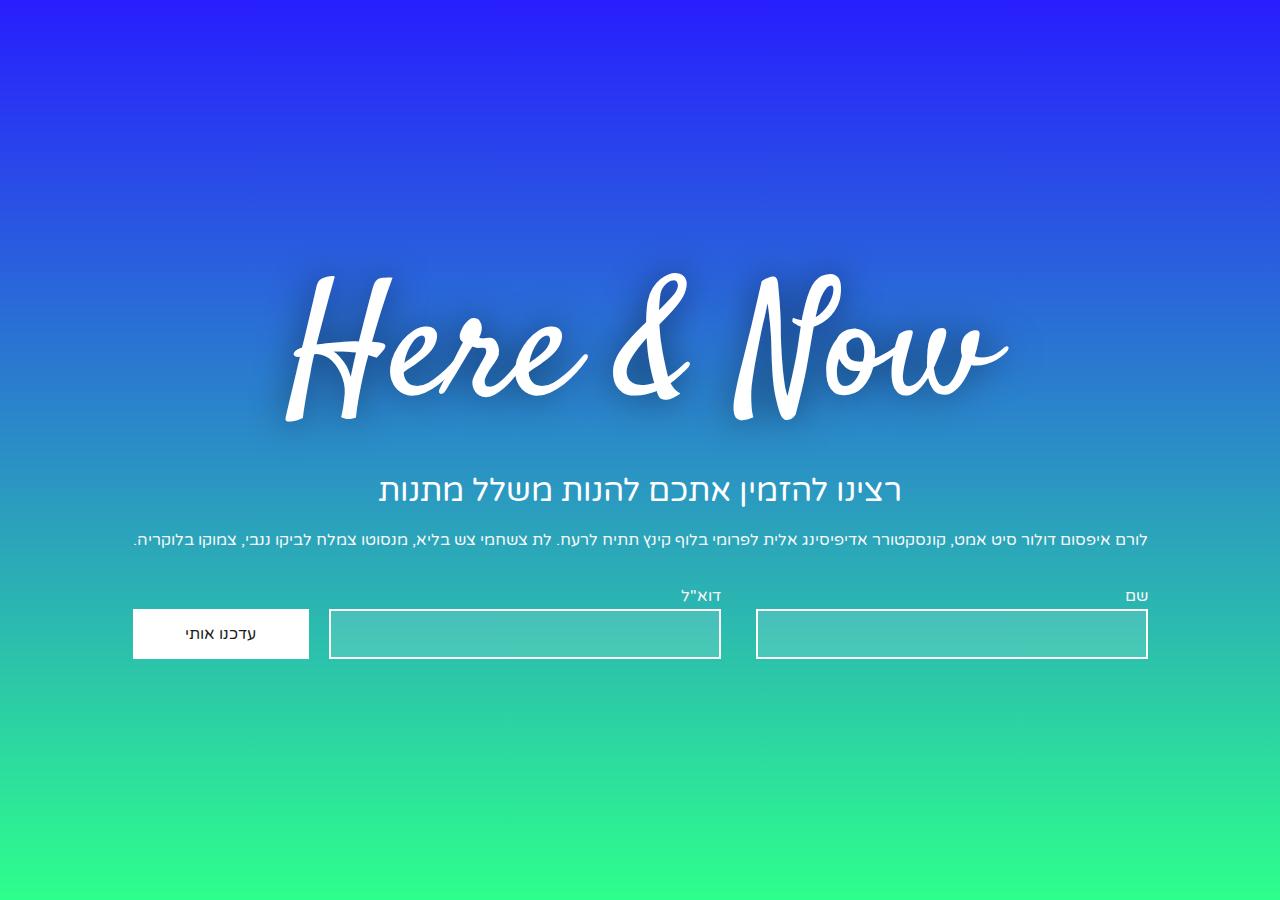
<file: projects/herenow/index.html>
<!DOCTYPE html>
<html lang="en">

<head>
    <meta charset="UTF-8">
    <meta name="viewport" content="width=device-width, initial-scale=1.0">
    <title>דף נחיתה</title>
    <link rel="stylesheet" href="style.css">
    <link rel="preconnect" href="https://fonts.googleapis.com">
    <link rel="preconnect" href="https://fonts.gstatic.com" crossorigin>
    <link href="https://fonts.googleapis.com/css2?family=Satisfy&display=swap" rel="stylesheet">
    <link rel="preconnect" href="https://fonts.googleapis.com">
    <link rel="preconnect" href="https://fonts.gstatic.com" crossorigin>
    <link href="https://fonts.googleapis.com/css2?family=Varela+Round&display=swap" rel="stylesheet">
</head>

<body>
    <div class="bg">
        <form class="form">
            <legend>Here & Now</legend>
            <h2>רצינו להזמין אתכם להנות משלל מתנות</h2>
            <p>לורם איפסום דולור סיט אמט, קונסקטורר אדיפיסינג אלית לפרומי בלוף קינץ תתיח לרעח. לת צשחמי צש בליא, מנסוטו
                צמלח לביקו
                ננבי, צמוקו בלוקריה.</p>
            <div class="fillform">
                <div>
                    <label for="text" class="labels">שם</label>
                    <input type="text" class="inputs">
                </div>
                <div>
                    <label for="email" class="labels">דוא"ל</label>
                    <input type="email" class="inputs">
                </div>
                <input type="submit" value="עדכנו אותי" class="submit">
            </div>
        </form>
    </div>
</body>

</html>
</file>
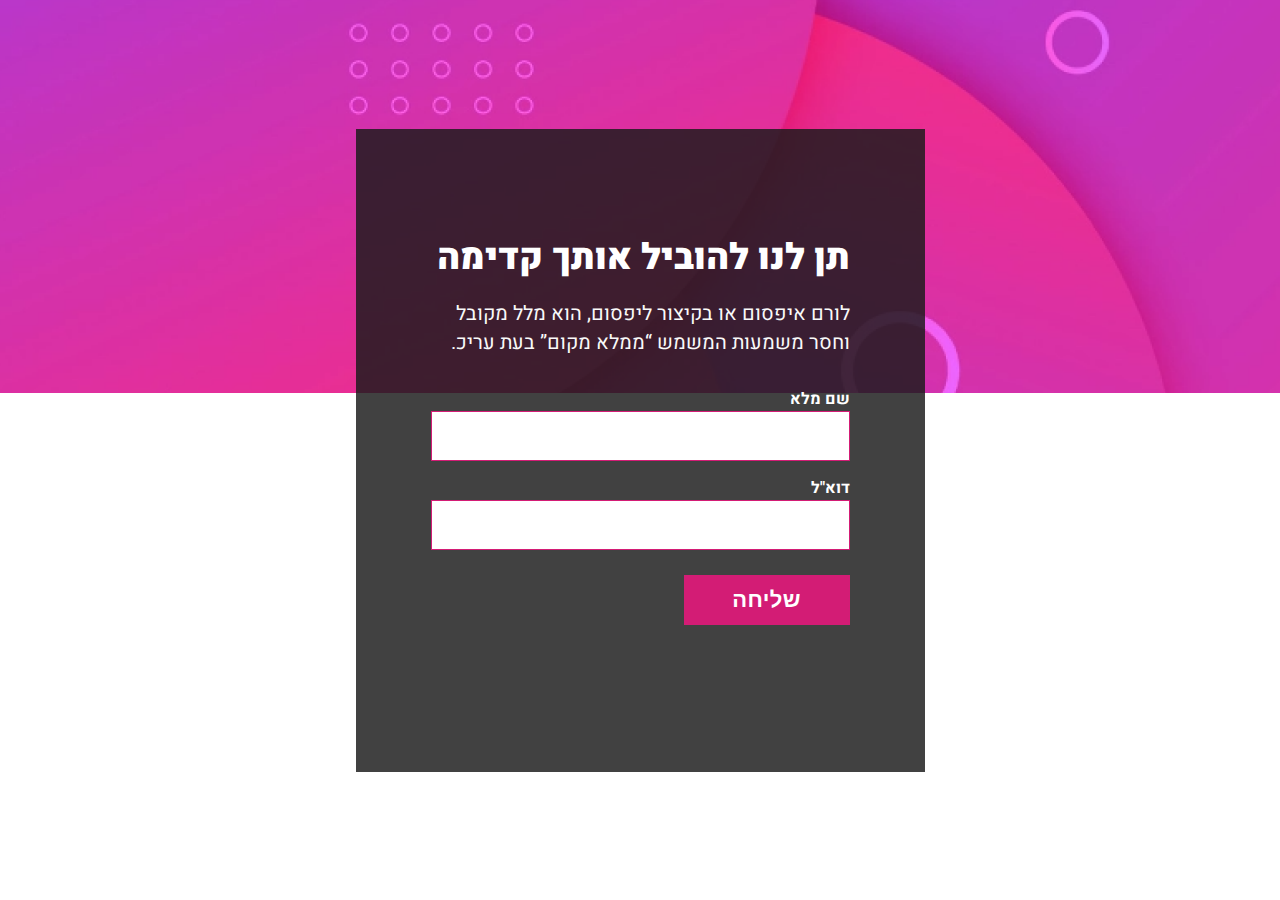
<file: projects/kadima/index.html>
<!DOCTYPE html>
<html lang="en">

<head>
    <meta charset="UTF-8">
    <meta name="viewport" content="width=device-width, initial-scale=1.0">
    <title>Kadima</title>
    <link rel="stylesheet" href="style.css">
    <link rel="preconnect" href="https://fonts.googleapis.com" />
    <link rel="preconnect" href="https://fonts.gstatic.com" crossorigin />
    <link href="https://fonts.googleapis.com/css2?family=Heebo:wght@100..900&display=swap" rel="stylesheet" />
</head>

<body>

    <div class="containerBG">
        <div class="div"></div>
        <div class="formbox">
            <form class="form">
                <legend class="titleForm">תן לנו להוביל אותך קדימה</legend>
                <p class="text">לורם איפסום או בקיצור ליפסום, הוא מלל מקובל וחסר משמעות המשמש “ממלא מקום” בעת עריכ.</p>
                <label for="text" class="labels">שם מלא</label>
                <input type="text" name="text" class="inputs">
                <label for="email" class="labels">דוא"ל</label>
                <input type="email" name="email" class="inputs">
                <input type="submit" name="submit" class="submit" value="שליחה">
            </form>
        </div>
    </div>

</body>

</html>
</file>
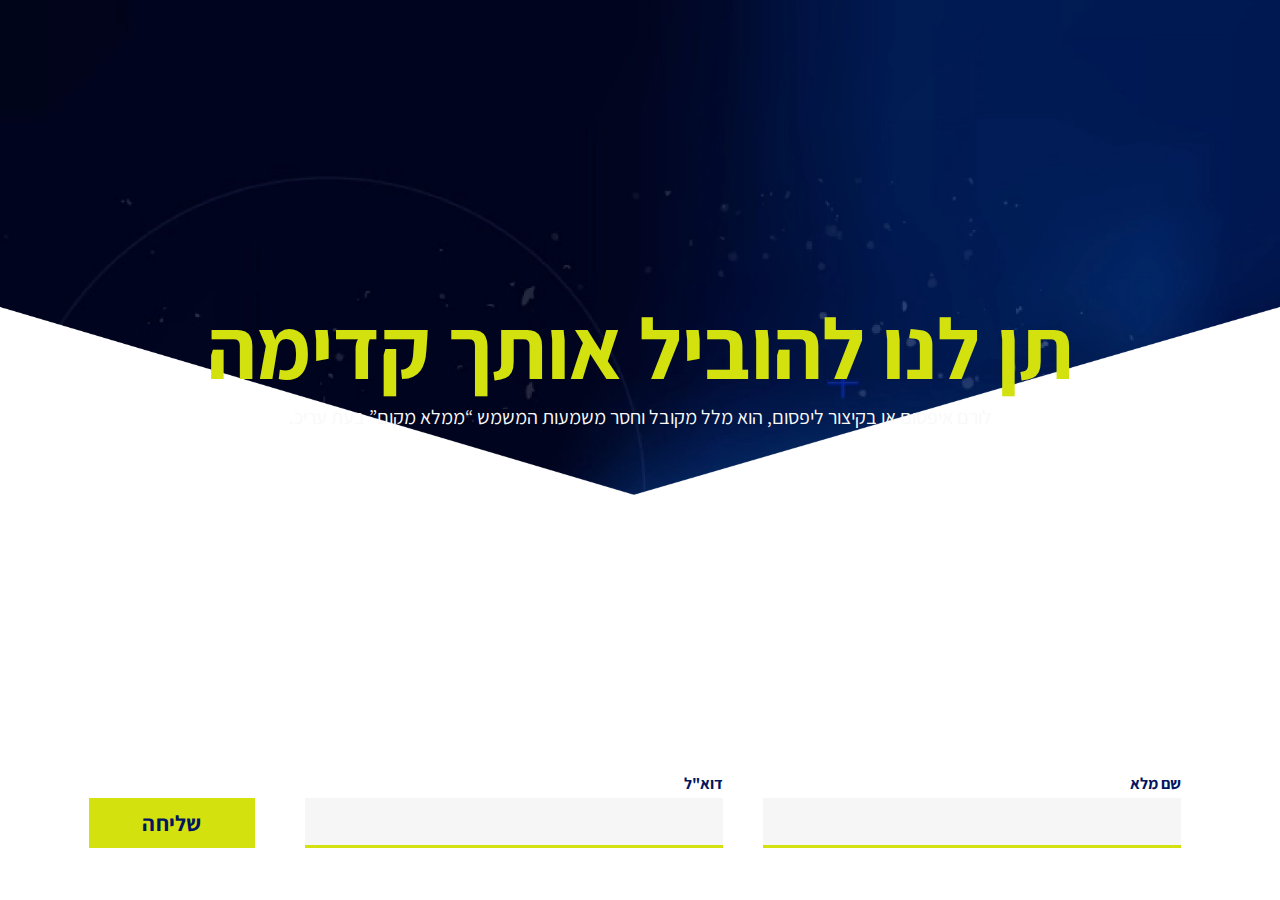
<file: projects/kadima2/index.html>
<!DOCTYPE html>
<html lang="en">

<head>
    <meta charset="UTF-8">
    <meta name="viewport" content="width=device-width, initial-scale=1.0">
    <title>Document</title>
    <link rel="preconnect" href="https://fonts.googleapis.com">
    <link rel="preconnect" href="https://fonts.gstatic.com" crossorigin>
    <link href="https://fonts.googleapis.com/css2?family=Assistant:wght@200..800&display=swap" rel="stylesheet">
    <link rel="stylesheet" href="style.css">
</head>

<body>
    <div class="container">
        <div class="bg">
            <div class="header">
                <h1>תן לנו להוביל אותך קדימה</h1>
                <p>לורם איפסום או בקיצור ליפסום, הוא מלל מקובל וחסר משמעות המשמש “ממלא מקום” בעת עריכ.</p>
            </div>
        </div>
        <div class="formbox">
            <form class="form">
                <div>
                    <label for="text" class="labels">שם מלא</label>
                    <input type="text" class="inputs">
                </div>
                <div>
                    <label for="email" class="labels">דוא"ל</label>
                    <input type="email" class="inputs">
                </div>
                <input type="submit" value="שליחה" class="submit">
            </form>
        </div>
    </div>
</body>

</html>
</file>
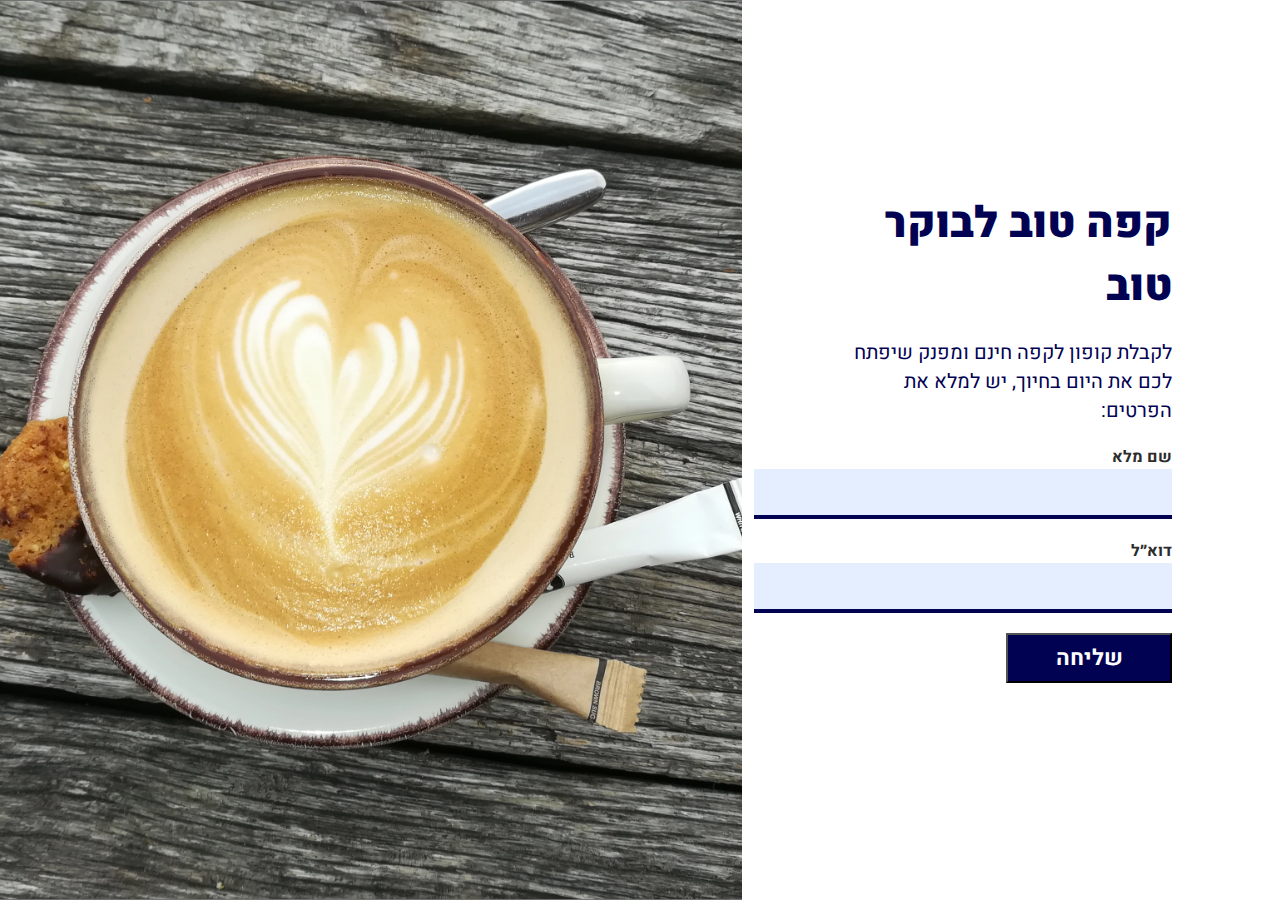
<file: projects/kafe/index.html>
<!DOCTYPE html>
<html lang="en">
  <head>
    <meta charset="UTF-8" />
    <meta name="viewport" content="width=device-width, initial-scale=1.0" />
    <title>coffee</title>
    <link rel="stylesheet" href="style.css" />

    <link rel="preconnect" href="https://fonts.googleapis.com" />
    <link rel="preconnect" href="https://fonts.gstatic.com" crossorigin />
    <link
      href="https://fonts.googleapis.com/css2?family=Heebo:wght@100..900&display=swap"
      rel="stylesheet"
    />
  </head>
  <body>
    <div class="container">
      <div class="container-img">
        <img id="img-d" src="./images/Coffee-d.png" alt="coffe image" />
        <img id="img-m" src="./images/Coffee-m.png" alt="coffe image" />
      </div>
      <div class="container-form">
        <form class="form">
          <h1>קפה טוב לבוקר טוב</h1>
          <p>לקבלת קופון לקפה חינם ומפנק שיפתח לכם את היום בחיוך, יש למלא את הפרטים:</p>

          <div class="form-control">
            <label for="name">שם מלא</label>
            <input type="text" id="name" required />
          </div>
          <div class="form-control">
            <label for="email">דוא״ל</label>
            <input type="email" id="email" required />
          </div>

          <button type="submit">שליחה</button>
        </form>
      </div>
    </div>
  </body>
</html>
</file>
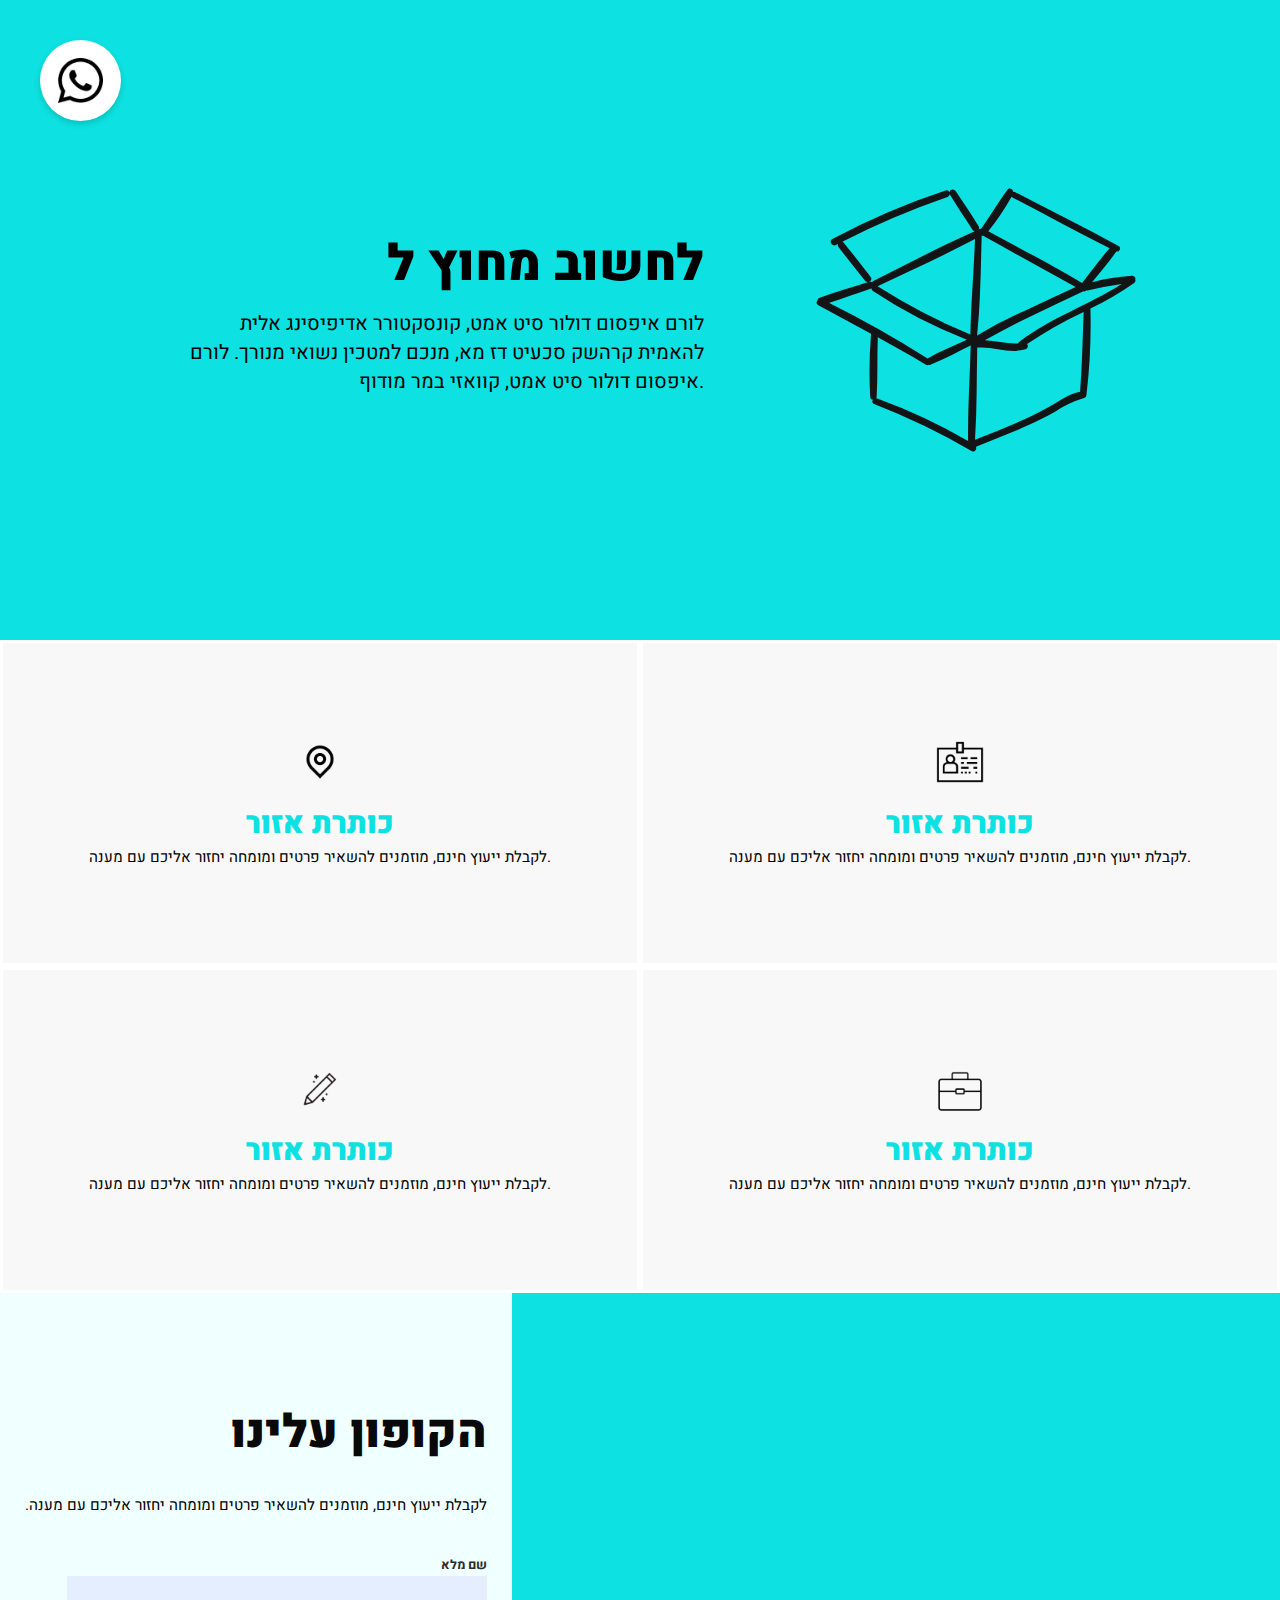
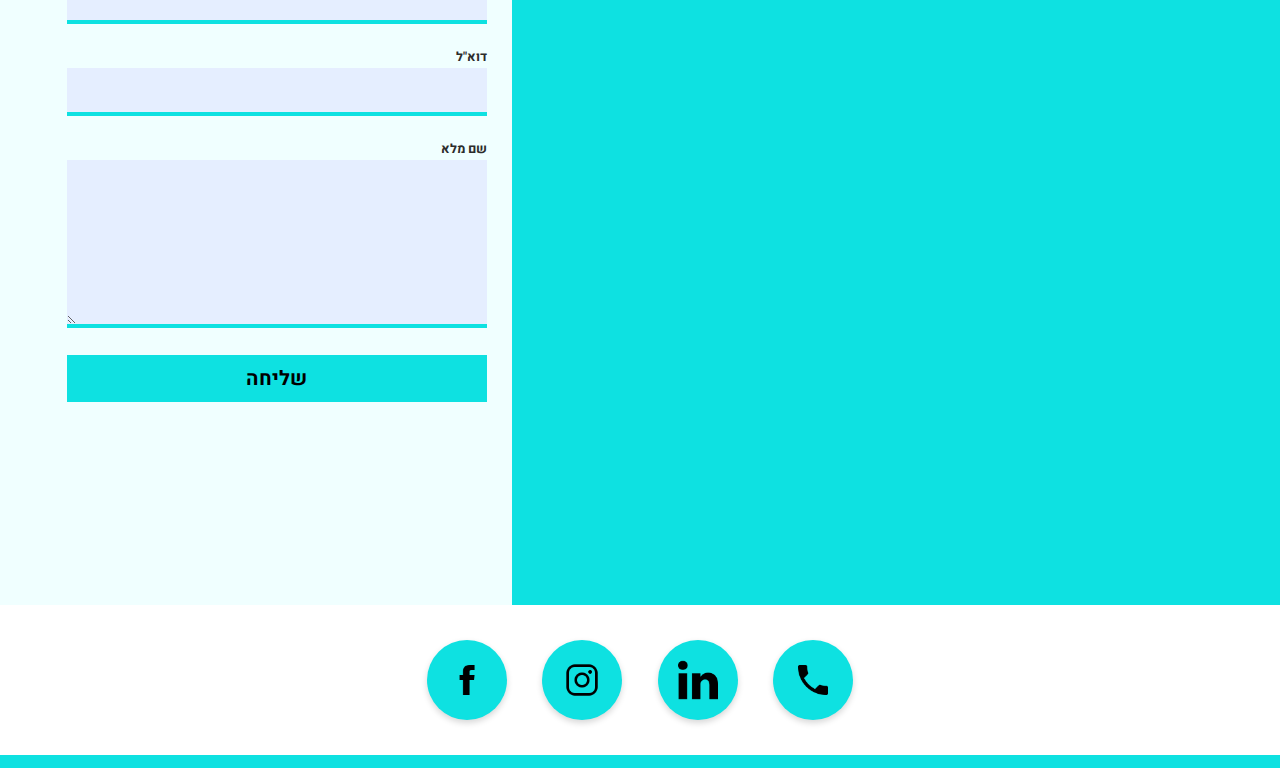
<file: projects/kufsa/index.html>
<!DOCTYPE html>
<html lang="en">

<head>
    <meta charset="UTF-8">
    <meta name="viewport" content="width=device-width, initial-scale=1.0">
    <title>kufsa</title>
    <link rel="stylesheet" href="style.css">
    <link href="https://cdn.jsdelivr.net/npm/bootstrap@5.3.3/dist/css/bootstrap.min.css" rel="stylesheet"
        integrity="sha384-QWTKZyjpPEjISv5WaRU9OFeRpok6YctnYmDr5pNlyT2bRjXh0JMhjY6hW+ALEwIH" crossorigin="anonymous">
    <link rel="preconnect" href="https://fonts.googleapis.com">
    <link rel="preconnect" href="https://fonts.gstatic.com" crossorigin>
    <link
        href="https://fonts.googleapis.com/css2?family=Assistant:wght@200..800&family=Heebo:wght@100..900&display=swap"
        rel="stylesheet">
</head>

<body>


    <div id="container">
        <div>
            <a href="#" id="logoCon">
                <img src="images/Icon awesome-whatsapp.png" alt="Whatsapp logo" id="absLogo">
            </a>
        </div>
        <header>
            <div class="Hcontainer">
                <div class="box"><img src="./images/Path 297.svg" alt="background-header"></div>
                <div class="content">
                    <h1>לחשוב מחוץ ל</h1>
                    <p>לורם איפסום דולור סיט אמט, קונסקטורר אדיפיסינג אלית להאמית קרהשק סכעיט דז מא, מנכם למטכין נשואי
                        מנורך.
                        לורם איפסום דולור
                        סיט אמט, קוואזי במר מודוף.</p>
                </div>
            </div>
        </header>







        <div class="card-group">
            <div class="card-body">
                <div class="card-img"><img src="images/511944_location_map_marker_navigation_pin_icon.png" alt="">
                </div>
                <h4 class="card-title">כותרת אזור</h4>
                <p class="card-text">לקבלת ייעוץ חינם, מוזמנים להשאיר פרטים ומומחה יחזור אליכם עם מענה.</p>
            </div>
            <div class="card-body">
                <div class="card-img"><img src="images/3209204_badge_card_employee_id_user_icon.png" alt=""></div>
                <h4 class="card-title">כותרת אזור</h4>
                <p class="card-text">לקבלת ייעוץ חינם, מוזמנים להשאיר פרטים ומומחה יחזור אליכם עם מענה.</p>
            </div>
            <div class="card-body">
                <div class="card-img"><img src="images/4213598_doodle_education_line_pen_pencil_icon.png" alt=""></div>
                <h4 class="card-title">כותרת אזור</h4>
                <p class="card-text">לקבלת ייעוץ חינם, מוזמנים להשאיר פרטים ומומחה יחזור אליכם עם מענה.</p>
            </div>
            <div class="card-body">
                <div class="card-img"><img src="images/2316261_business_job_portfolio_resume_suitcase_icon.png" alt="">
                </div>
                <h4 class="card-title">כותרת אזור</h4>
                <p class="card-text">לקבלת ייעוץ חינם, מוזמנים להשאיר פרטים ומומחה יחזור אליכם עם מענה.</p>
            </div>
        </div>






        <div class="mycontainer d-flex">
            <div class="form d-flex justify-content-center align-items-center">
                <form action="" style="direction: rtl;">
                    <legend>הקופון עלינו</legend>
                    <p>לקבלת ייעוץ חינם, מוזמנים להשאיר פרטים ומומחה יחזור אליכם עם מענה.</p>
                    <div>
                        <label for="name">שם מלא</label> <br>
                        <input class="inputs" name="name" type="text">
                    </div>
                    <div>
                        <label for="email">דוא"ל</label> <br>
                        <input class="inputs" type="email" id="email">
                    </div>
                    <div>
                        <label for="experience">שם מלא</label> <br>
                        <textarea class="inputs" name="experience" id="txtarea" type="text"></textarea>
                    </div>

                    <div>
                        <input class="submit" type="submit" value="שליחה">
                    </div>
                </form>
            </div>

            <div class="mapbg d-flex justify-content-center align-items-center"><iframe
                    src="https://www.google.com/maps/embed?pb=!1m14!1m12!1m3!1d1690.6290934267763!2d34.83249380123448!3d32.06226485268141!2m3!1f0!2f0!3f0!3m2!1i1024!2i768!4f13.1!5e0!3m2!1siw!2sil!4v1730136889047!5m2!1siw!2sil"
                    width="900" height="750" style="border:0;" allowfullscreen="" loading="lazy"
                    referrerpolicy="no-referrer-when-downgrade"></iframe>
            </div>
        </div>





        <footer class="footer d-flex justify-content-center flex-wrap">
            <div class="a d-flex justify-content-center align-items-center"><a href="#"><img
                        src="./images/211902_social_facebook_icon.png" alt="facebook"></a></div>
            <div class="a d-flex justify-content-center align-items-center"><a href="#"><img
                        src="./images/9025620_instagram_logo_icon.png" alt="instagram"></a></div>
            <div class="a d-flex justify-content-center align-items-center"><a href="#"><img
                        src="./images/1419829_in_linked_media_online_social_icon.png" alt="linkedin"></a></div>
            <div class="a d-flex justify-content-center align-items-center"><a href="#"><img
                        src="./images/352510_local_phone_icon.png" alt="phone"></a></div>
        </footer>
        <div class="close"></div>



    </div>

























    <script src="https://cdn.jsdelivr.net/npm/@popperjs/core@2.11.8/dist/umd/popper.min.js"
        integrity="sha384-I7E8VVD/ismYTF4hNIPjVp/Zjvgyol6VFvRkX/vR+Vc4jQkC+hVqc2pM8ODewa9r"
        crossorigin="anonymous"></script>
    <script src="https://cdn.jsdelivr.net/npm/bootstrap@5.3.3/dist/js/bootstrap.min.js"
        integrity="sha384-0pUGZvbkm6XF6gxjEnlmuGrJXVbNuzT9qBBavbLwCsOGabYfZo0T0to5eqruptLy"
        crossorigin="anonymous"></script>
</body>

</html>
</file>
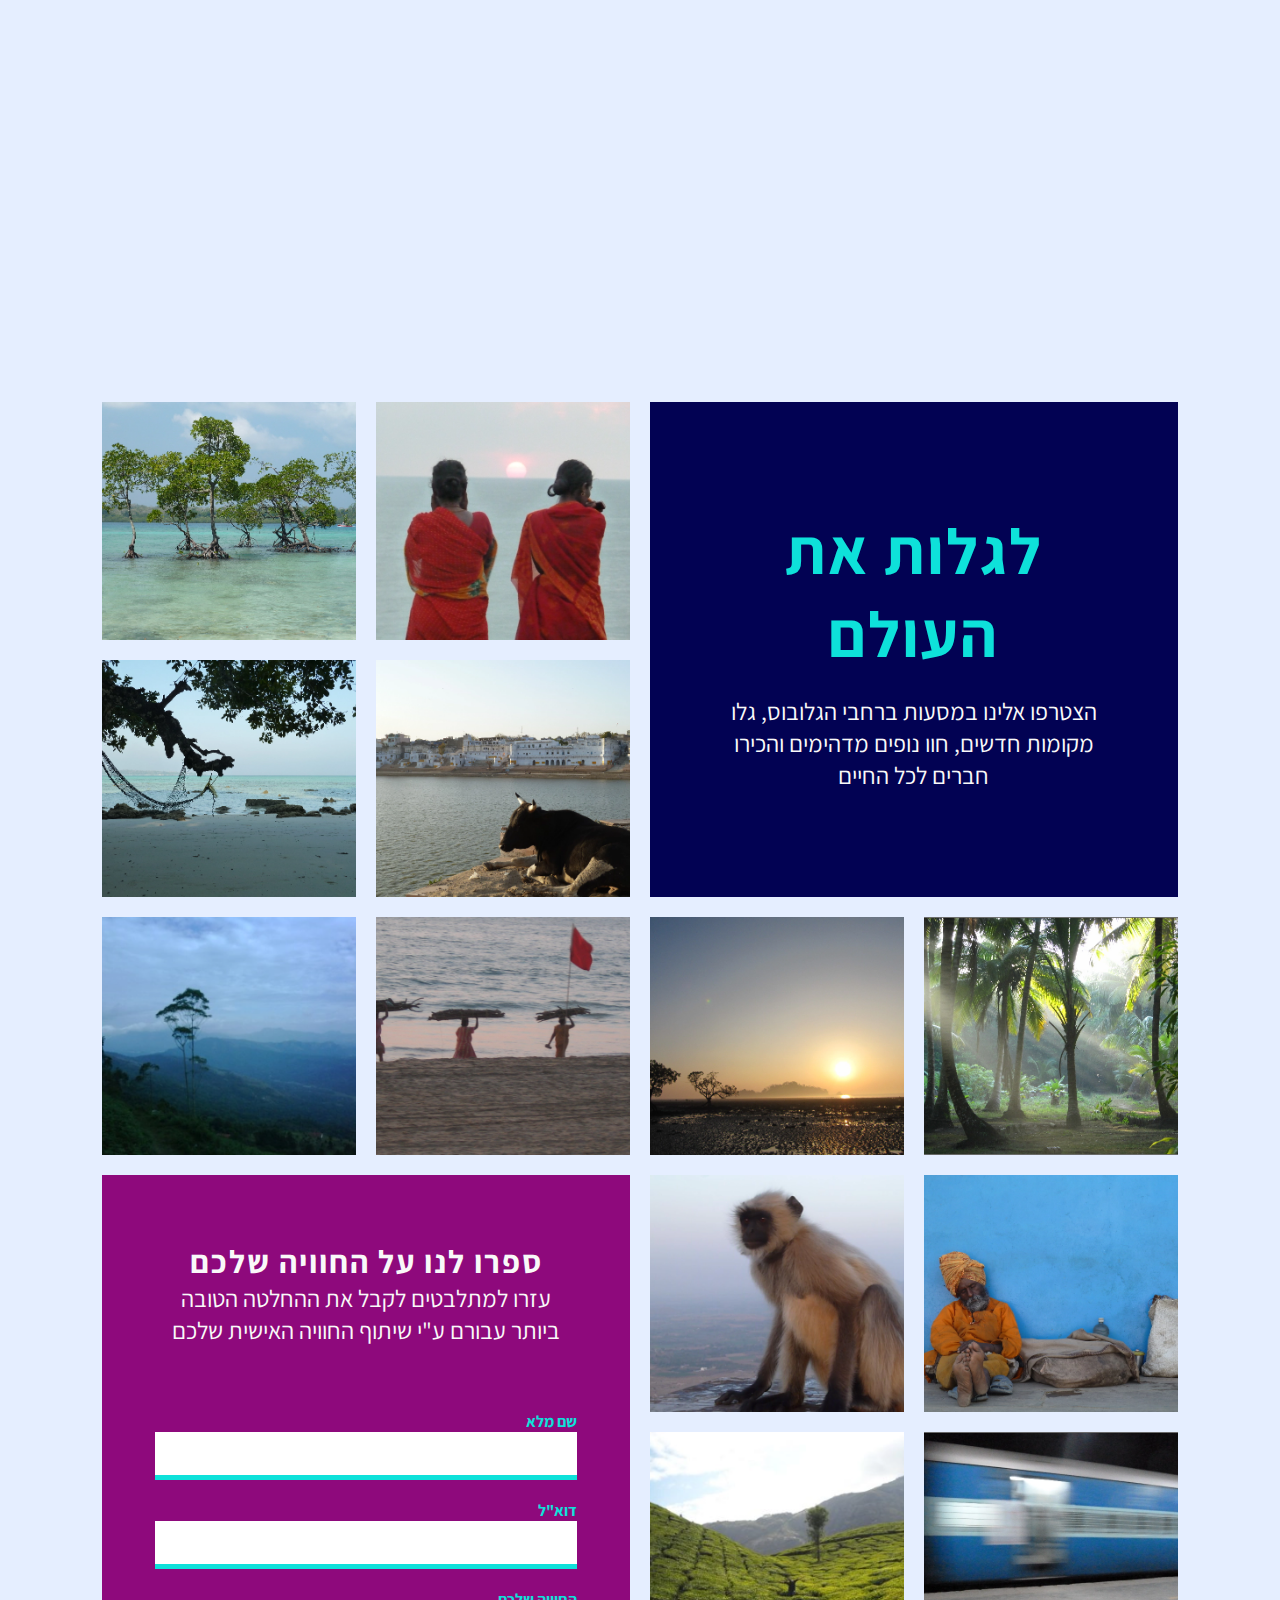
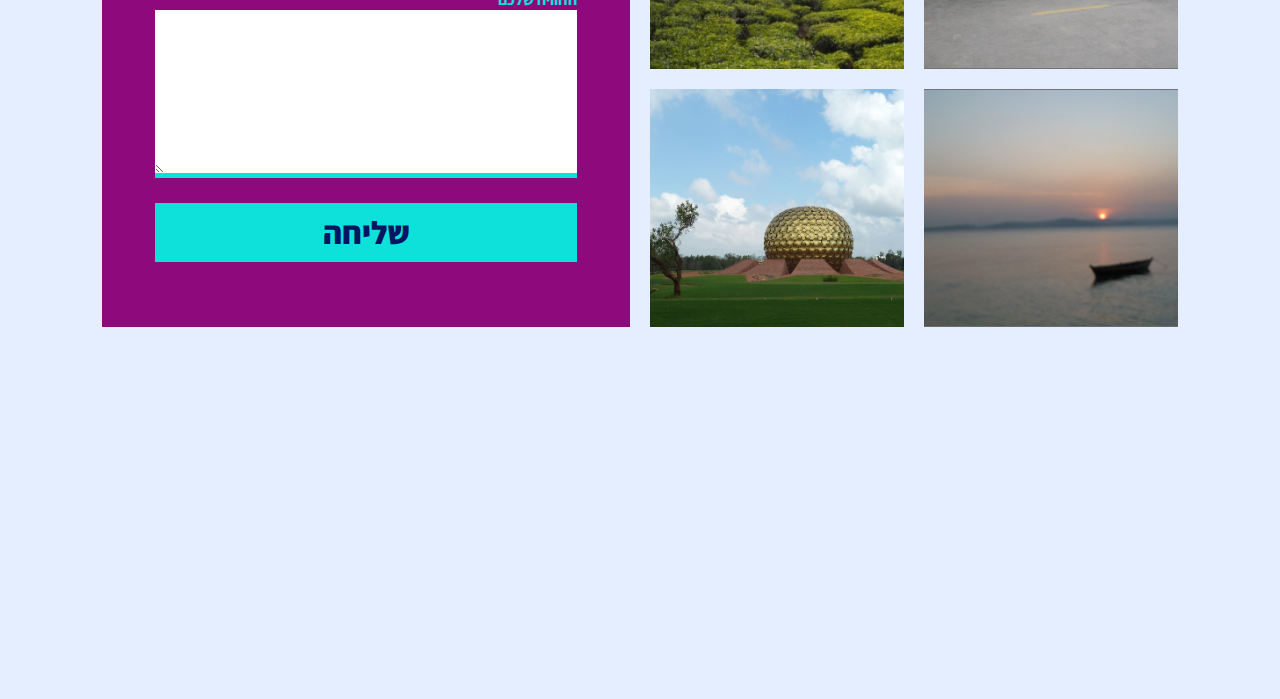
<file: projects/olam/index.html>
<!DOCTYPE html>
<html lang="he" dir="rtl">

<head>
    <meta charset="UTF-8">
    <meta name="viewport" content="width=device-width, initial-scale=1.0">
    <title>olam</title>
    <link href='https://fonts.googleapis.com/css?family=Assistant' rel='stylesheet'>
    <link rel="stylesheet" href="style.css">
</head>

<body>
    <div class="bg">
        <main>
            <div class="grid" id="gridText">
                <h1>לגלות את העולם</h1>
                <p>הצטרפו אלינו במסעות ברחבי הגלובוס, גלו מקומות חדשים, חוו נופים מדהימים והכירו חברים לכל החיים</p>
            </div>
            <div class="grid"><img src="images/Rectangle 514.png" alt="2 Girls looking at the sunset">
            </div>
            <div class="grid"><img src="images/Rectangle 515.png" alt="Trees in the water"></div>
            <div class="grid"><img src="images/Rectangle 506-5.png" alt="A bull sitting by the side of the sea">
            </div>
            <div class="grid"><img src="images/Rectangle 516.png" alt="Tree with hammock by the sea">
            </div>
            <div class="grid"><img src="images/Rectangle 506-1.png" alt="Forest with sunlight">
            </div>
            <div class="grid"><img src="images/Rectangle 506-4.png" alt="Sunset in the savanna"></div>
            <div class="grid"><img src="images/Rectangle 506-3.png" alt="Africans holding logs by the sea">
            </div>
            <div class="grid"><img src="images/Rectangle 506-2.png" alt="Hills landscape during foggy evening">
            </div>
            <div class="grid"><img src="images/Rectangle 506-7.png" alt="Indian street tenant sleeping">
            </div>
            <div class="grid"><img src="images/Rectangle 506-8.png" alt="Monkey closeup"></div>
            <div class="grid"><img src="images/Rectangle 506-6.png" alt="Moving train"></div>
            <div class="grid"><img src="images/Rectangle 506-9.png" alt="Green hill trees"></div>
            <div class="grid"><img src="images/Rectangle 506.png" alt="Sunset in lake"></div>
            <div class="grid"><img src="images/Rectangle 513.png" alt="Huge golden ball">
            </div>
            <div class="grid" id="gridForm">
                <div>
                    <h2>ספרו לנו על החוויה שלכם</h2>
                    <p>עזרו למתלבטים לקבל את ההחלטה הטובה ביותר עבורם ע"י שיתוף החוויה האישית שלכם</p>
                </div>
                <form action="">
                    <div>
                        <label for="name">שם מלא</label> <br>
                        <input class="inputs" name="name" type="text">
                    </div>
                    <div>
                        <label for="email">דוא"ל</label> <br>
                        <input class="inputs" type="email" id="email">
                    </div>
                    <div>
                        <label for="experience">החוויה שלכם</label> <br>
                        <textarea class="inputs" name="experience" id="txtarea" type="text"></textarea>
                    </div>

                    <input class="submit" type="submit" value="שליחה">
                </form>
            </div>
        </main>
    </div>
</body>

</html>
</file>
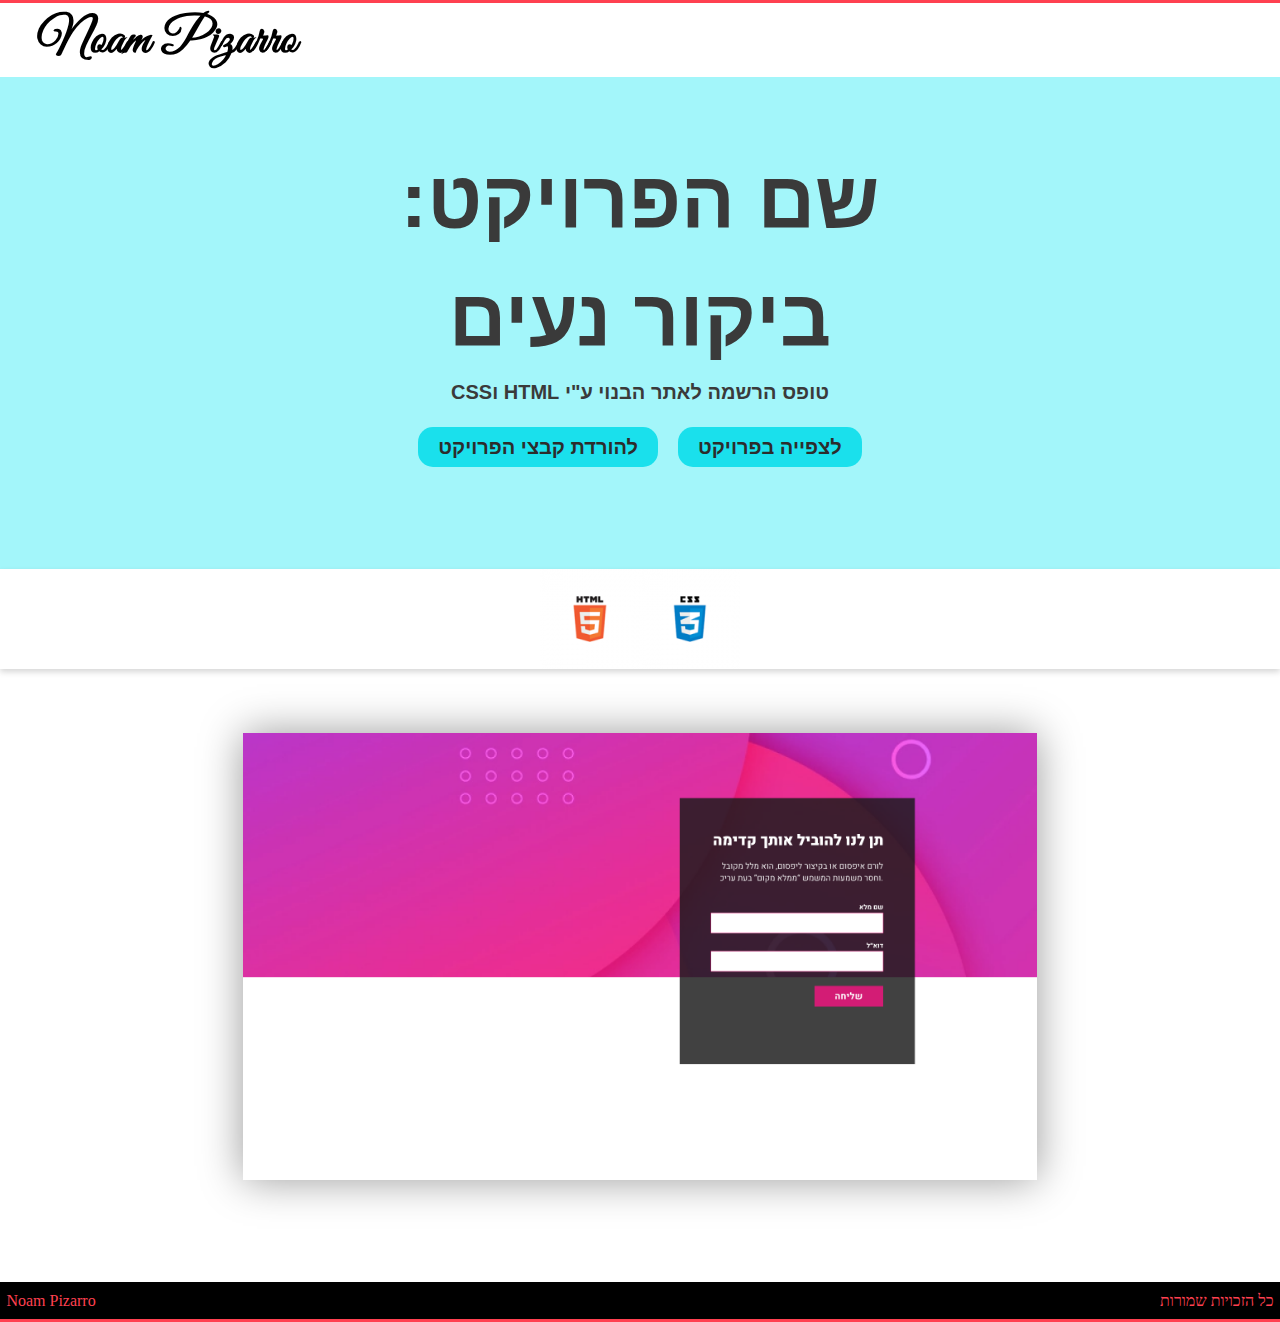
<file: projectspreview/page1.html>
<!DOCTYPE html>
<html lang="en">

<head>
    <meta charset="UTF-8">
    <meta name="viewport" content="width=device-width, initial-scale=1.0">
    <title>Project preview</title>
    <link rel="stylesheet" href="../style/page1.css">
</head>

<body>


    <nav class="navbar">
        <div class="logo">
            <a href="../index.html" style="text-decoration: none; color: black;">
                <h1 class="navTitle">Noam Pizarro</h1>
            </a>
        </div>
        <div class="links">
            <a href="#" style="display: none;">צור קשר</a>
            <a href="#" style="display: none;">שירותים</a>
            <a href="#" style="display: none;">אודות</a>
            <a href="../index.html" style="display: none;">ראשי</a>
        </div>
    </nav>
    <div class="projectnameContainer">
        <div class="width">
            <h1>שם הפרויקט: ביקור נעים</h1>
            <p style="direction: rtl;">
                טופס הרשמה לאתר הבנוי ע"י HTML וCSS
            </p>
            <div class="buttons">
                <a href="../projects/kadima/kadima.zip">
                    להורדת קבצי הפרויקט
                </a>
                <a href="../projects/kadima/index.html" target="_blank">
                    לצפייה בפרויקט
                </a>
            </div>
        </div>
    </div>
    <div class="iconsrow">
        <img src="../images/img-HTML.png" alt="HTML logo">
        <img src="../images/img-CSS.png" alt="CSS logo">
    </div>


    <div class="imgContainer">
        <img src="../images/image (8).png" alt="Website Preview">
    </div>


    <footer class="footer">
        <div class="footTitle">Noam Pizarro</div>
        <div class="Captions">כל הזכויות שמורות</div>
    </footer>

</body>

</html>
</file>
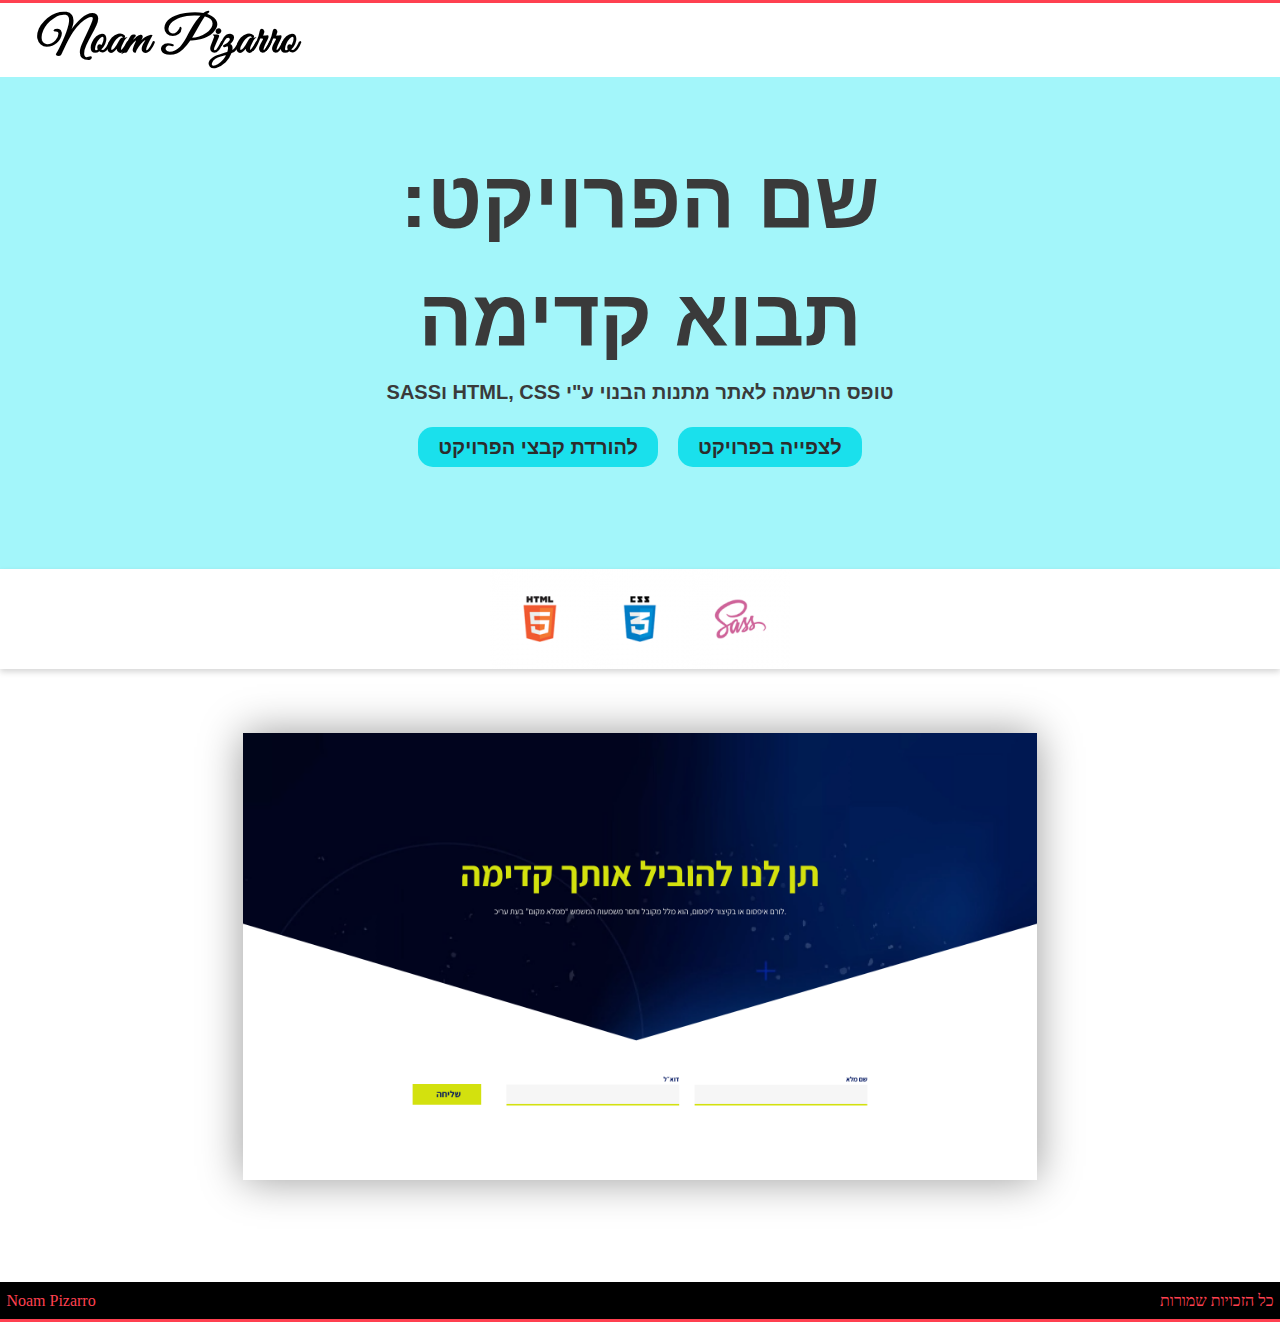
<file: projectspreview/page2.html>
<!DOCTYPE html>
<html lang="en">

<head>
    <meta charset="UTF-8">
    <meta name="viewport" content="width=device-width, initial-scale=1.0">
    <title>Project preview</title>
    <link rel="stylesheet" href="../style/page2.css">
</head>

<body>


    <nav class="navbar">
        <div class="logo">
            <a href="../index.html" style="text-decoration: none; color: black;">
                <h1 class="navTitle">Noam Pizarro</h1>
            </a>
        </div>
        <div class="links">
            <a href="#" style="display: none;">צור קשר</a>
            <a href="#" style="display: none;">שירותים</a>
            <a href="#" style="display: none;">אודות</a>
            <a href="../index.html" style="display: none;">ראשי</a>
        </div>
    </nav>
    <div class="projectnameContainer">
        <div class="width">
            <h1>שם הפרויקט: תבוא קדימה</h1>
            <p style="direction: rtl;">
                טופס הרשמה לאתר מתנות הבנוי ע"י HTML, CSS וSASS
            </p>
            <div class="buttons">
                <a href="../projects/kadima2/kadima2.zip">
                    להורדת קבצי הפרויקט
                </a>
                <a href="../projects/kadima2/index.html" target="_blank">
                    לצפייה בפרויקט
                </a>
            </div>
        </div>
    </div>
    <div class="iconsrow">
        <img src="../images/img-HTML.png" alt="HTML logo">
        <img src="../images/img-CSS.png" alt="CSS logo">
        <img src="../images/img-SASS.png" alt="SASS Logo">
    </div>


    <div class="imgContainer">
        <img src="../images/download (1).png" alt="Website Preview">
    </div>


    <footer class="footer">
        <div class="footTitle">Noam Pizarro</div>
        <div class="Captions">כל הזכויות שמורות</div>
    </footer>

</body>

</html>
</file>
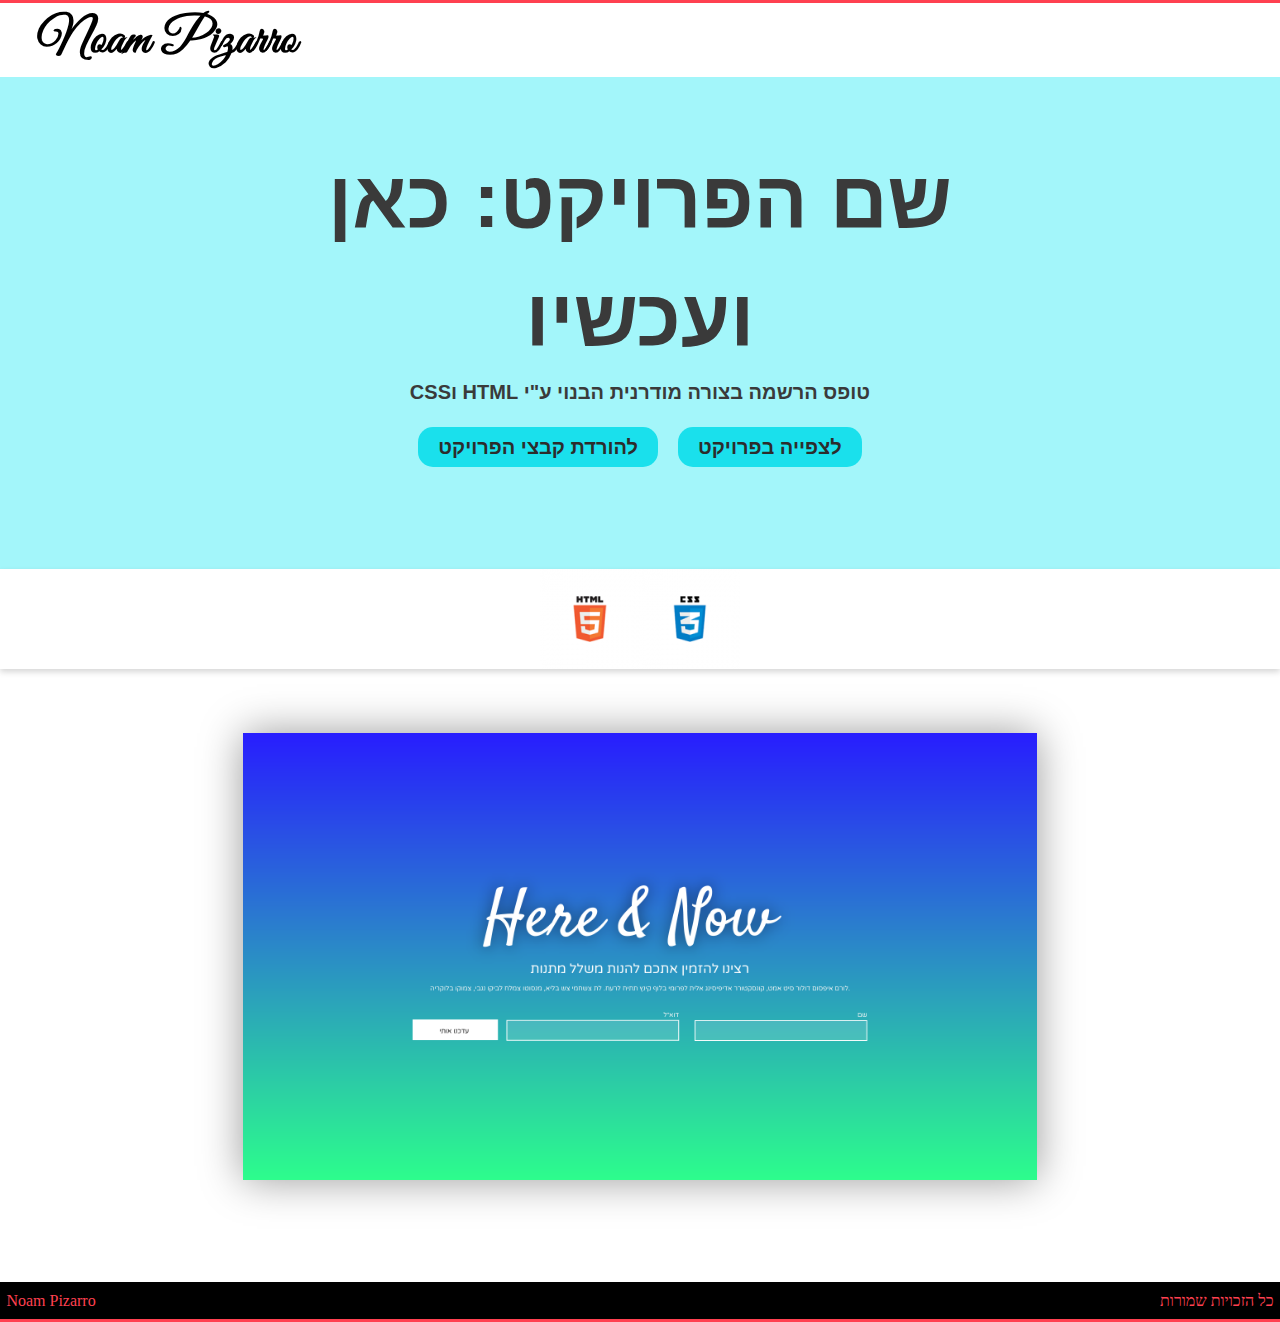
<file: projectspreview/page3.html>
<!DOCTYPE html>
<html lang="en">

<head>
    <meta charset="UTF-8">
    <meta name="viewport" content="width=device-width, initial-scale=1.0">
    <title>Project preview</title>
    <link rel="stylesheet" href="../style/page3.css">
</head>

<body>


    <nav class="navbar">
        <div class="logo">
            <a href="../index.html" style="text-decoration: none; color: black;">
                <h1 class="navTitle">Noam Pizarro</h1>
            </a>
        </div>
        <div class="links">
            <a href="#" style="display: none;">צור קשר</a>
            <a href="#" style="display: none;">שירותים</a>
            <a href="#" style="display: none;">אודות</a>
            <a href="../index.html" style="display: none;">ראשי</a>
        </div>
    </nav>
    <div class="projectnameContainer">
        <div class="width">
            <h1>שם הפרויקט: כאן ועכשיו</h1>
            <p style="direction: rtl;">טופס הרשמה בצורה מודרנית הבנוי ע"י HTML וCSS
            </p>
            <div class="buttons">
                <a href="../projects/herenow/herenow.zip">
                    להורדת קבצי הפרויקט
                </a>
                <a href="../projects/herenow/index.html" target="_blank">
                    לצפייה בפרויקט
                </a>
            </div>
        </div>
    </div>
    <div class="iconsrow">
        <img src="../images/img-HTML.png" alt="HTML logo">
        <img src="../images/img-CSS.png" alt="CSS logo">
    </div>


    <div class="imgContainer">
        <img src="../images/download (3).png" alt="Website Preview">
    </div>


    <footer class="footer">
        <div class="footTitle">Noam Pizarro</div>
        <div class="Captions">כל הזכויות שמורות</div>
    </footer>

</body>

</html>
</file>
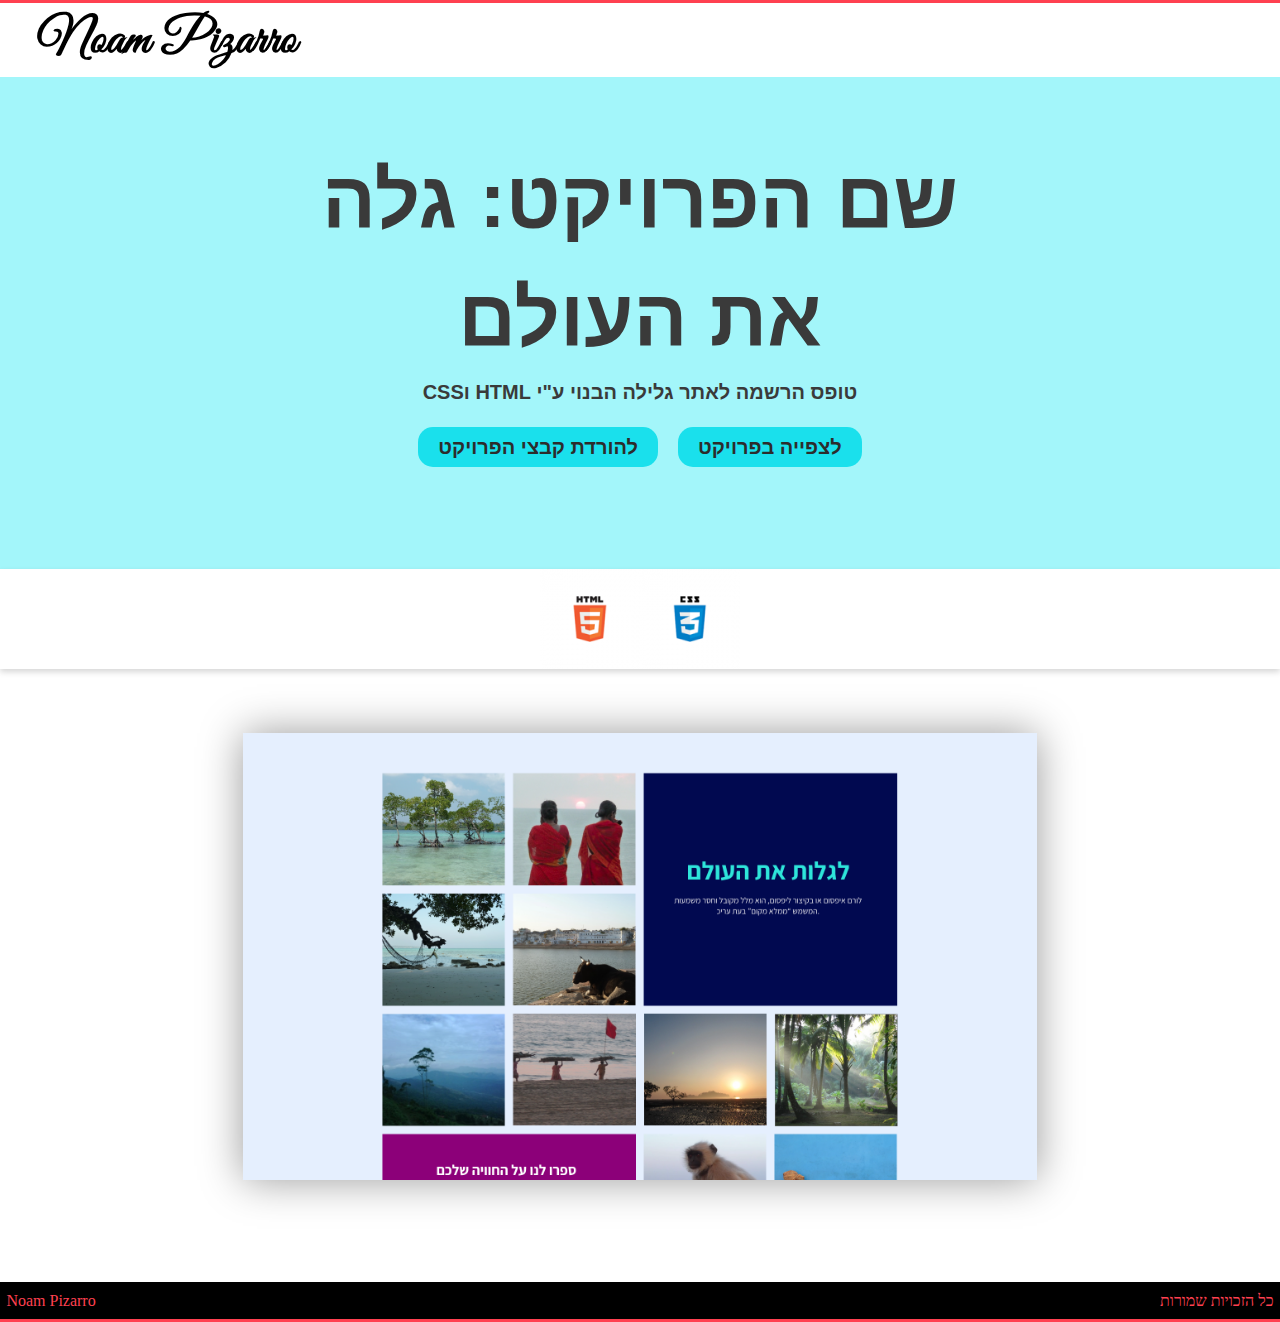
<file: projectspreview/page5.html>
<!DOCTYPE html>
<html lang="en">

<head>
    <meta charset="UTF-8">
    <meta name="viewport" content="width=device-width, initial-scale=1.0">
    <title>Project preview</title>
    <link rel="stylesheet" href="../style/page5.css">
</head>

<body>


    <nav class="navbar">
        <div class="logo">
            <a href="../index.html" style="text-decoration: none; color: black;">
                <h1 class="navTitle">Noam Pizarro</h1>
            </a>
        </div>
        <div class="links">
            <a href="#" style="display: none;">צור קשר</a>
            <a href="#" style="display: none;">שירותים</a>
            <a href="#" style="display: none;">אודות</a>
            <a href="../index.html" style="display: none;">ראשי</a>
        </div>
    </nav>
    <div class="projectnameContainer">
        <div class="width">
            <h1>שם הפרויקט: גלה את העולם</h1>
            <p style="direction: rtl;">
                טופס הרשמה לאתר גלילה הבנוי ע"י HTML וCSS
            </p>
            <div class="buttons">
                <a href="../projects/olam/olam.zip">
                    להורדת קבצי הפרויקט
                </a>
                <a href="../projects/olam/index.html" target="_blank">
                    לצפייה בפרויקט
                </a>
            </div>
        </div>
    </div>
    <div class="iconsrow">
        <img src="../images/img-HTML.png" alt="HTML logo">
        <img src="../images/img-CSS.png" alt="CSS logo">
    </div>


    <div class="imgContainer">
        <img src="../images/Screenshot 2024-10-29 224122.png" alt="Website Preview">
    </div>


    <footer class="footer">
        <div class="footTitle">Noam Pizarro</div>
        <div class="Captions">כל הזכויות שמורות</div>
    </footer>

</body>

</html>
</file>
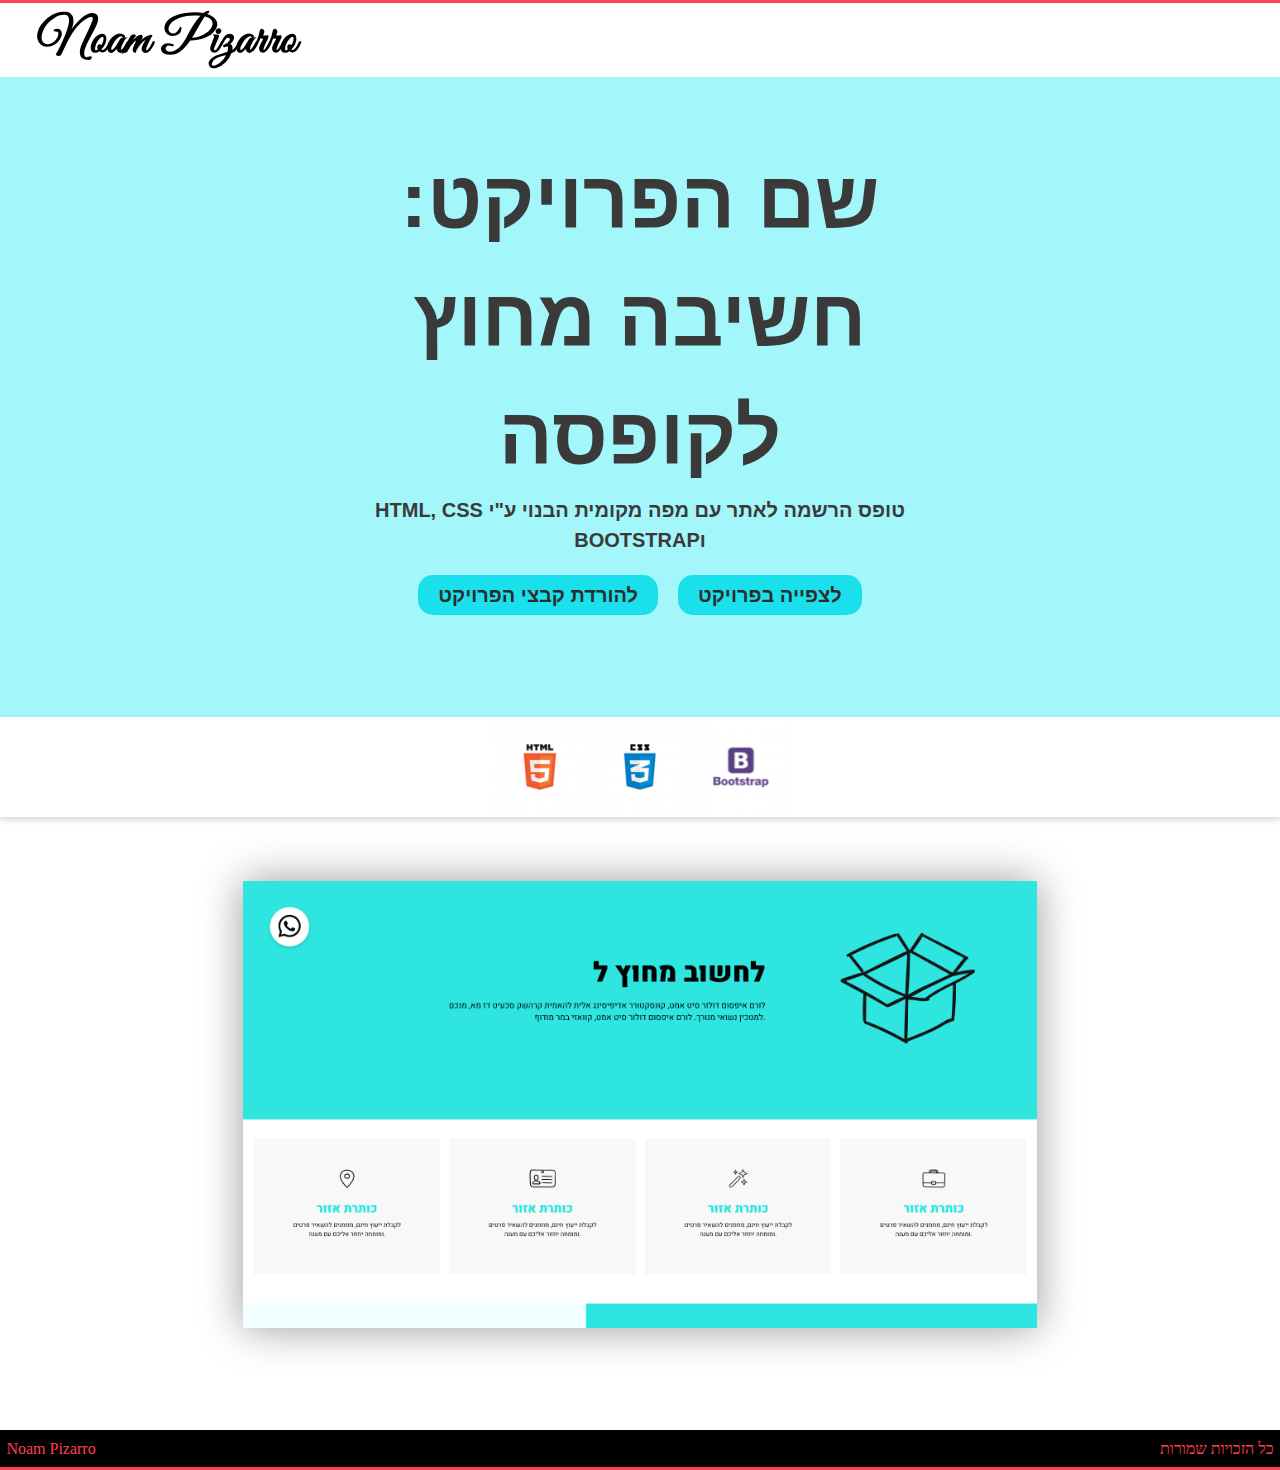
<file: projectspreview/page6.html>
<!DOCTYPE html>
<html lang="en">

<head>
    <meta charset="UTF-8">
    <meta name="viewport" content="width=device-width, initial-scale=1.0">
    <title>Project preview</title>
    <link rel="stylesheet" href="../style/page6.css">
</head>

<body>


    <nav class="navbar">
        <div class="logo">
            <a href="../index.html" style="text-decoration: none; color: black;">
                <h1 class="navTitle">Noam Pizarro</h1>
            </a>
        </div>
        <div class="links">
            <a href="#" style="display: none;">צור קשר</a>
            <a href="#" style="display: none;">שירותים</a>
            <a href="#" style="display: none;">אודות</a>
            <a href="../index.html" style="display: none;">ראשי</a>
        </div>
    </nav>
    <div class="projectnameContainer">
        <div class="width">
            <h1>שם הפרויקט: חשיבה מחוץ לקופסה</h1>
            <p style="direction: rtl;">
                טופס הרשמה לאתר עם מפה מקומית הבנוי ע"י HTML, CSS וBOOTSTRAP
            </p>
            <div class="buttons">
                <a href="../projects/kufsa/kufsa.zip">
                    להורדת קבצי הפרויקט
                </a>
                <a href="../projects/kufsa/index.html" target="_blank">
                    לצפייה בפרויקט
                </a>
            </div>
        </div>
    </div>
    <div class="iconsrow">
        <img src="../images/img-HTML.png" alt="HTML logo">
        <img src="../images/img-CSS.png" alt="CSS logo">
        <img src="../images/img-Bootstrap.png" alt="Bootstrap Logo">
    </div>


    <div class="imgContainer">
        <img src="../images/Screenshot 2024-10-29 224212.png" alt="Website Preview">
    </div>


    <footer class="footer">
        <div class="footTitle">Noam Pizarro</div>
        <div class="Captions">כל הזכויות שמורות</div>
    </footer>

</body>

</html>
</file>
<file: projects/herenow/style.css>
* {
    margin: 0;
    padding: 0;
    box-sizing: border-box;
}

.bg {
    height: 100vh;
    width: 100%;
    background: transparent linear-gradient(180deg, #281EFF 0%, #2DFF8C 100%) 0% 0% no-repeat padding-box;
    opacity: 1;
    display: flex;
    justify-content: center;
    direction: rtl;
}

.form {
    display: flex;
    justify-content: center;
    flex-direction: column;
}

.form legend {
    text-align: center;
    font: normal normal normal 160px/231px Satisfy;
    letter-spacing: 0px;
    color: #FFFFFF;
    text-shadow: 0px 0px 36px #00000087;
    opacity: 1;
}

.form h2 {
    text-align: center;
    font: normal normal normal 32px/38px Varela Round;
    letter-spacing: 0px;
    color: #FFFFFF;
    opacity: 1;
}

.form p {
    text-align: center;
    font: normal normal normal 16px/20px Varela Round;
    letter-spacing: 0px;
    color: #F9F9F9;
    opacity: 1;
    margin-top: 2%;
    margin-bottom: 3.5%;
}

.fillform {
    display: flex;
    gap: 35px;
    align-items: center;
}

.fillform div {
    display: flex;
    flex-direction: column;
    width: 40%;
}


.submit {
    align-self: flex-end;
    background: #FFFFFF 0% 0% no-repeat padding-box;
    opacity: 1;
    text-align: center;
    font: normal normal normal 16px/20px Varela Round;
    letter-spacing: 0px;
    color: #1C1C1C;
    opacity: 1;
    border: none;
    height: 50px;
    width: 18%;
    margin-right: -15px;
}

.labels {
    text-align: right;
    font: normal normal normal 16px/20px Varela Round;
    letter-spacing: 0px;
    color: #F9F9F9;
    opacity: 1;
}

.inputs {
    background: #F6F6F624 0% 0% no-repeat padding-box;
    border: 2px solid #FFFFFF;
    opacity: 1;
    margin-top: 3px;
    height: 50px;

}

@media (max-width:1200px) {
    .fillform {
        flex-direction: column;
    }

    .submit {
        margin: auto;
    }
}

@media (max-width:768px) {
    .form legend {
        font: normal normal normal 60px/86px Satisfy !important;
    }

    .form h2 {
        font: normal normal normal 18px/22px Varela Round;
    }

    .form p {

        font: normal normal normal 16px/20px Varela Round;
        margin-top: 5%;
        margin-bottom: 10%;
    }

    .labels {
        font: normal normal normal 11px/13px Varela Round;
    }

    .fillform div {
        width: 86%;
    }

    .inputs {
        margin-top: 5px;
        height: 36px;
    }

    .submit {
        height: 33px;
        width: 86vw;
    }
}
</file>
<file: projects/kadima/style.css>
* {
    margin: 0;
    padding: 0;
    box-sizing: border-box;
}

.containerBG {
    background-image: url(./images/Path\ 15@2x.png);
    background-size: contain;
    background-repeat: no-repeat;
    width: 100%;
    height: 100vh;
    display: flex;
    justify-content: center;
    align-items: center;
}

.div {
    width: 45%;
}

@media (max-width:1280px) {
    .div {
        width: 0%;
    }
}

@media (max-width:460px) {


    .formbox {
        width: 90% !important;
    }

    .form {
        padding-left: 40px !important;
        padding-right: 40px !important;
        display: flex;
        flex-direction: column;
    }

    .form legend {
        font: normal normal 900 25px/30px Heebo !important;
        text-align: center;
    }

    .form p {
        text-align: center;
        font: normal normal normal 15px/22px Heebo;
    }

    .labels {
        font: normal normal bold 14px/21px Heebo;
        letter-spacing: 0px;
    }

    .inputs {
        height: 28px !important;
    }

    .submit {
        font: normal normal bold 15px/20px Heebo;
        letter-spacing: 0.23px;
        width: 110px !important;
        height: 33px;
    }

}

.formbox {
    direction: rtl;
    display: flex;
    flex-direction: column;
    justify-content: center;
    width: 569px;
    height: 643px;
    background: #1A1A1AD4 0% 0% no-repeat padding-box;
    opacity: 1;
}

.form {
    padding: 75px;
    padding-bottom: 120px;
    display: flex;
    flex-direction: column;
}

.form legend {
    font: normal normal 900 36px/53px Heebo;
    color: #FFFFFF;
}

.form p {
    margin-top: 15px;
    margin-bottom: 30px;
    font: normal normal normal 20px/29px Heebo;
    color: #F9F9F9;
    opacity: 1;
}

.labels {
    font: normal normal bold 16px/24px Heebo;
    letter-spacing: 0px;
    color: #FFFFFF;
    opacity: 1;
}

.inputs {
    background: #FFFFFF 0% 0% no-repeat padding-box;
    border: 1px solid #D31C75;
    opacity: 1;
    height: 50px;
    margin-bottom: 15px;
    padding-right: 8px;
}


.submit {
    background: #D31C75 0% 0% no-repeat padding-box;
    opacity: 1;
    height: 50px;
    font: normal normal bold 22px/30px sans-serif;
    letter-spacing: 0.33px;
    color: #FFFFFF;
    opacity: 1;
    border: none;
    width: 166px;
    margin-top: 10px;
}
</file>
<file: projects/kadima2/style.css>
* {
  padding: 0;
  margin: 0;
  box-sizing: border-box;
}

.container {
  direction: rtl;
  width: 100%;
  height: 100vh;
}

.bg {
  background-image: url(images/Path\ 15@2x.png);
  background-repeat: no-repeat;
  background-size: contain;
  height: 80%;
  display: flex;
  justify-content: center;
}

.header {
  display: flex;
  flex-direction: column;
  justify-content: center;
}
.header h1 {
  text-align: center;
  font: normal normal bold 86px/113px Assistant;
  color: #D3E10E;
  opacity: 1;
}
.header p {
  text-align: center;
  font: normal normal normal 20px/26px Assistant;
  color: #F9F9F9;
  opacity: 1;
}

.formbox {
  height: 20%;
  width: 100%;
  display: flex;
  justify-content: center;
  align-items: center;
}
.formbox .form {
  display: flex;
  flex-wrap: wrap;
  align-items: flex-end;
  gap: 30px;
}
.formbox .form div {
  display: flex;
  flex-direction: column;
  margin-right: 10px;
}
.formbox .form .labels {
  text-align: right;
  font: normal normal bold 16px/21px Assistant;
  color: #011560;
  opacity: 1;
  margin-bottom: 4px;
}
.formbox .form .inputs {
  background: #F6F6F6 0% 0% no-repeat padding-box;
  opacity: 1;
  border: none;
  border-bottom: 3px solid #D3E10E;
  width: 418px;
  height: 50px;
}
.formbox .form .submit {
  width: 166px;
  height: 50px;
  background: #D3E10E 0% 0% no-repeat padding-box;
  opacity: 1;
  border: none;
  margin-right: 20px;
  font: normal normal bold 22px/30px Assistant;
  letter-spacing: 0.33px;
  color: #011560;
  opacity: 1;
}

@media (max-width: 1200px) {
  .header {
    margin-top: -200px;
  }
  .form {
    flex-direction: column;
  }
  .form .labels {
    font: normal normal bold 10px/21px Assistant;
  }
  .form .inputs {
    width: 80vw !important;
    height: 34px !important;
  }
  .form .submit {
    height: 34px !important;
    font: normal normal bold 14px/30px Assistant;
    width: 80vw !important;
    margin: auto;
  }
}
@media (max-width: 768px) {
  .bg {
    background-image: url(images/Group\ 198@2x.png);
  }
  .bg .header {
    visibility: hidden;
  }
}
@media (max-width: 480px) {
  .bg {
    height: 50vh;
  }
  .formbox {
    height: 50vh;
    margin-top: 0px !important;
  }
}/*# sourceMappingURL=style.css.map */
</file>
<file: projects/kafe/style.css>
* {
  margin: 0;
  padding: 0;
  box-sizing: border-box;
}

.container {
  display: flex;
}

.container-img {
  height: 100vh;
  width: 58%;
}

.container-img img {
  width: 100%;
  height: 100%;
  object-fit: cover;
}

.container-form {
  display: flex;
  justify-content: center;
  width: 42vw;
  direction: rtl;
  margin-top: 12em;
}

.form {
  width: 60%;
  display: flex;
  flex-direction: column;
  gap: 20px;
}

.form > h1 {
  font: normal normal 900 43px/63px Heebo;
  color: #020253;
}
.form > p {
  font: normal normal normal 20px/29px Heebo;
  color: #020253;
}

.form-control {
  display: flex;
  flex-direction: column;
}

.form-control > label {
  font: normal normal bold 16px/24px Heebo;
  color: #2c2c2c;
}

.form-control > input {
  width: 418px;
  height: 50px;
  background: #e5eeff 0% 0% no-repeat padding-box;
  border: 0;
  border-bottom: 4px solid #020253;
}

.form > button {
  width: 166px;
  height: 50px;
  background: #020253 0% 0% no-repeat padding-box;
  font: normal normal bold 22px/30px Heebo;
  letter-spacing: 0.33px;
  color: #ffffff;
}

#img-m {
  display: none;
}

@media (max-width: 768px) {
  .container {
    flex-direction: column;
  }

  .container-img {
    height: 30%;
    width: 100%;
  }

  #img-m {
    display: block;
  }
  #img-d {
    display: none;
  }

  .container-form {
    display: flex;
    justify-content: center;
    width: 100%;
    margin-top: 3em;
  }

  .form {
    width: 70%;
    margin-bottom: 1em;
  }

  .form > h1 {
    font: normal normal 900 28px/41px Heebo;
  }
  .form > p {
    font: normal normal normal 15px/22px Heebo;
  }

  .form-control > label {
    font: normal normal bold 10px/14px Heebo;
  }
  .form-control > input {
    width: 100%;
    height: 34px;
  }

  .form > button {
    width: 100%;
    height: 34px;
    font: normal normal bold 14px/19px Heebo;
  }
}
</file>
<file: projects/kufsa/style.css>
#container {
    border-bottom: 13px solid #0EE1E1;
}



header {
    width: 100%;
    height: 40rem;
    background: #0EE1E1 0% 0% no-repeat padding-box;
    display: flex;

}

.Hcontainer {
    width: 75%;
    display: flex;
    flex-direction: row-reverse;
    gap: 7rem;
    margin-right: 9rem;
    margin-left: auto;
    align-items: center;
}

header .box img {
    width: 20rem;
}

header .content h1 {
    text-align: right;
    font: normal normal 900 3.125rem Heebo;
    color: #000000;
}

header .content p {
    text-align: right;
    font: normal normal normal 1.25rem Heebo;
    color: #000000;
}

#logoCon {
    position: fixed;
    margin-top: 40px;
    margin-left: 40px;
    background: #FFFFFF 0% 0% no-repeat padding-box;
    box-shadow: 0px 3px 6px #00000029;
    padding: 18px;
    border-radius: 60px;

}

#absLogo {
    width: 45px;
}


.card-group {
    margin: auto;
}

.card-body {
    height: 20rem;
    width: 28rem;
    background: #F8F8F8 0% 0% no-repeat padding-box !important;
    opacity: 1;
    text-align: center;
    display: flex;
    flex-direction: column;
    justify-content: center;
    align-items: center;
    padding: 5rem;
    margin: 0.2rem;
}


.card-title {
    font: normal normal 900 1.875rem Heebo;
    color: #0EE1E1 !important;
    opacity: 1;
}

.card-text {
    font: normal normal normal 0.95rem Heebo;
    color: #000000 !important;
    margin-left: 5rem;
    margin-right: 5rem;
    opacity: 1;
}

.card-img img {
    width: 3rem;
    margin-bottom: 1rem;
}


.mycontainer {
    height: 57rem;
}

label {
    font: normal normal bold 0.8rem Heebo;
    letter-spacing: 0px;
    color: #2C2C2C;
    opacity: 1;

}

form {
    text-align: right;
    display: flex;
    flex-direction: column;
    gap: 20px;
    padding-bottom: 6rem;
}

.inputs {
    border: none;
    background: #E5EEFF 0% 0% no-repeat padding-box;
    height: 3rem;
    width: 26.25rem;
    border-bottom: 4px solid #0EE1E1;

}

#txtarea {
    height: 10.5rem;
    padding: 0.5rem;
    font-size: 1rem;


}

.submit {
    font: normal normal bold 1.25rem Heebo;
    letter-spacing: 0.3px;
    width: 26.25rem;
    color: #000000;
    opacity: 1;
    border: none;
    background: #0EE1E1 0% 0% no-repeat padding-box;
    padding: 2%;
}


.form {
    background: #F0FFFF 0% 0% no-repeat padding-box;
    width: 40%;
}

form legend {
    font: normal normal 900 2.875rem Heebo;
    color: #090909;
}

form p {
    font: normal normal normal 0.95rem Heebo;
    color: #000000;
}

.mapbg {
    width: 60%;
    background: #0EE1E1 0% 0% no-repeat padding-box !important;
}

iframe {
    width: 80% !important;
}

.footer {
    flex-wrap: wrap;
    margin: 2.2rem;
    gap: 2.2rem;
}

.footer .a {
    width: 5rem;
    height: 5rem;
    background: #0EE1E1 0% 0% no-repeat padding-box;
    box-shadow: 0px 3px 6px #00000029;
    border-radius: 50px;
}

.a img {
    width: 40px;
}

@media (max-width:1200px) {

    .Hcontainer {
        gap: 0;
        margin: auto;
        flex-direction: column;
        justify-content: flex-end;
        align-items: flex-end;
    }

    .mycontainer {
        flex-direction: column;
    }

    .Hcontainer h1 {
        font-size: 1.95rem;
    }

    .Hcontainer p {
        font-size: 0.95rem;
    }


    #logoCon {
        display: none;
    }

    .card-group {
        display: flex;
        flex-direction: column;
        align-items: center;
        justify-content: center
    }

    .box img {
        width: 4rem !important;
    }

    .card-body {
        height: 15rem;
        width: 18rem;

    }

    .form {
        height: 100%;
        width: 100%;
    }

    form {
        width: 80%;
        padding-bottom: 1.5rem;
    }

    form legend {
        font: normal normal 900 2rem Heebo;
    }

    form p {
        font: normal normal normal 0.95rem Heebo;
    }

    .inputs {
        width: 100%;
        background: #FFFFFF 0% 0% no-repeat padding-box;
    }

    .submit {
        width: 100%;
        font: normal normal bold 0.9rem Heebo;
    }

    .mapbg {
        height: 100%;
        width: 100%;
    }

    iframe {
        height: 90%;
    }

    .footer .a {
        width: 3rem;
        height: 3rem;
    }

    .footer .a img {
        width: 1.8rem;
    }

}

@media (max-width:480px) {
    .card-body {
        margin-bottom: 2rem;
        height: 100%;
        width: 96%;
    }
}
</file>
<file: projects/olam/style.css>
* {
    margin: 0;
    padding: 0;
    box-sizing: border-box;
    font-family: 'Assistant';
}

.bg {
    background: #E5EEFF;
    display: grid;
    justify-content: center;
    padding: 8%;
}

main {
    display: grid;
    gap: 20px;
    grid-template-columns: repeat(4, 1fr);
    grid-template-rows: repeat(6, 1fr);
    margin-block: 300px 270px;
    margin-inline: auto;
}



.grid {
    background: red;
}

.grid img {
    object-fit: cover;
    width: 100%;
    height: 100%;
}

#gridText {
    grid-area: 1/1/3/3;
    background-color: #020253;
    text-align: center;
    display: flex;
    flex-direction: column;
    justify-content: center;
    gap: 20px;
    padding-inline: 70px;
}

#gridForm {
    grid-area: 4/3/7/5;
    background: #8E097C;
    text-align: center;
    display: flex;
    flex-direction: column;
    justify-content: space-evenly;
    padding-inline: 10%;

}

h1 {
    color: #0EE1DA;
    font-size: 4rem;
    font-weight: bold;
    letter-spacing: 2px;

}

h2 {
    color: #F9F9F9;
    font-size: 2rem;
    font-weight: bold;
    letter-spacing: 2px;

}

p {
    color: #F9F9F9;
    font-size: 1.5rem;
}

label {
    color: #0EE1DA;
    font-size: 1rem;
    font-weight: bold;

}

form {
    text-align: right;
    display: flex;
    flex-direction: column;
    gap: 20px;
}

.inputs {
    border: none;
    height: 3rem;
    width: 100%;
    border-bottom: 5px solid #0EE1DA;

}

#txtarea {
    height: 10.5rem;
    padding: 0.5rem;
    font-size: 1rem;


}

.submit {
    border: none;
    background: #0EE1DA;
    color: #011560;
    font-size: 2rem;
    font-weight: 900;
    padding: 2%;
}

@media (max-width:768px) {
    h1 {
        font-size: 2rem;
    }

    h2 {
        font-size: 1.5rem;
    }

    p {
        font-size: 1rem
    }

    label {
        font-size: 0.75rem;
    }

    main {
        grid-template-columns: repeat(2, 1fr);
        grid-template-rows: repeat(12, 1fr);
        margin: 0;
        gap: 20px;
    }

    #gridText {
        margin-top: -20px;
        margin-left: -20px;
        margin-right: -20px;
    }


    #txtarea {
        height: 4.5rem;
    }

    .inputs {
        height: 1.5rem;
    }

    #gridForm {
        grid-area: 6/1/9/3;
    }

    .submit {

        font-size: 1rem;
        font-weight: 900;
        padding: 2%;
    }

}
</file>
<file: style/page1.css>
* {
    margin: 0;
    padding: 0;
    box-sizing: border-box;
}

body {
    min-height: 100vh;
    display: flex;
    flex-direction: column;
}

@font-face {
    font-family: 'GreatVibes';
    src: url('../projectspreview/fonts/GreatVibes-Regular.ttf') format('truetype');
}

@media (max-width:768px) {

    .projectnameContainer h1 {
        font-size: 3rem !important;
        line-height: 1.5 !important;
    }

    .width {
        width: 100% !important;
    }

    .projectnameContainer p,
    .logo {
        font-size: 1.2rem !important;
        color: #3A3A3A;
    }

    .links {
        display: none !important;
    }

    .buttons a {
        margin-top: 10px !important;
        padding: 5px 15px !important;
        font-size: 1rem !important;
    }
}

@media (max-width:460px) {

    .projectnameContainer h1 {
        font-size: 2rem !important;
        line-height: 1.2 !important;
    }

    .width {
        width: 100% !important;
    }


    .projectnameContainer p,
    .logo {
        font-size: 0.8rem !important;
        color: #3A3A3A;
    }

    .links {
        display: none !important;
    }

    .buttons a {
        margin-top: 10px !important;
        padding: 5px 15px !important;
        font-size: 0.8rem !important;
    }
}

.navbar {
    border-top: 3px solid #ff4050;
    height: 77px;
    width: 100%;
    display: flex;
}

.logo {
    width: 50%;
    font: normal lighter normal 25px/37px 'GreatVibes';
    display: flex;
    align-items: center;
    text-align: center;
    gap: 20px;
    padding-left: 3%;
}

.links {
    width: 50%;
    text-align: center;
    font: normal normal bold 25px/37px sans-serif;
    display: flex;
    justify-content: center;
    align-items: center;
    gap: 8%;

}

.links a {
    text-decoration: none;
    color: #2C2C2C;
}

.links a:hover {
    color: #1AE0EC;
    transition: 0.34s;
    transform: scale(1.15);
}

.links a:not(:hover) {
    transform: scale(1);
    transition: 0.34s;
}

.width {
    width: 50%;
}

.projectnameContainer {
    display: flex;
    flex-direction: column;
    align-items: center;
    justify-content: center;
    width: 100%;
    background-color: #13E8F163;
    text-align: center;
    gap: 20px;
    padding-top: 5%;
    padding-bottom: 8%;
}

.projectnameContainer h1 {
    font: normal normal bolder 80px/118px sans-serif;
    color: #3A3A3A;
}

.projectnameContainer p {
    font: normal normal 600 20px/30px sans-serif;
    color: #3A3A3A;
}

.buttons {
    display: flex;
    justify-content: center;
    gap: 20px;
}

.buttons a {
    margin-top: 20px;
    font: normal normal 600 20px/30px sans-serif;
    padding: 5px 20px;
    background: #1AE0EC 0% 0% no-repeat padding-box;
    border-radius: 15px;
    text-decoration: none;
    color: #2C2C2C;
    transition: 0.34s;
}

.buttons a:hover {
    transition: 0.34s;
    transform: scale(0.88);
}


.iconsrow {
    display: flex;
    flex-wrap: wrap;
    justify-content: center;
    align-items: center;
    width: 100%;
    height: auto;
    box-shadow: 0px 3px 6px #00000029;
}

.footer {
    height: 40px;
    background-color: #000000;
    border-bottom: 3px solid #ff4050;
    display: flex;
    align-items: center;
}

.footTitle {
    font: thin normal normal 20px/29px sans-serif;
    color: #ff4050;
    width: 50%;
    padding-left: 0.5%;
}

.Captions {
    text-align: right !important;
    color: #ff4050;
    font: thin normal 300 20px/29px sans-serif;
    width: 50%;
    padding-right: 0.5%;
}

.imgContainer {
    display: flex;
    justify-content: center;
    align-items: center;
    flex-grow: 1;
    padding-top: 5%;
    padding-bottom: 8%;
}

.imgContainer img {
    width: 62%;
    box-shadow: 0px 0px 40px #00000066;
}

.imgContainer img:hover {
    transform: scale(1.05);
    transition: 0.4s;
}

.imgContainer img:not(:hover) {
    transition: 0.4s;
}

.navTitle:hover {
    transform: translateY(0.5rem);
    transition: 0.5s;
}

.navTitle:not(:hover) {
    transition: 0.5s;
}
</file>
<file: style/page2.css>
* {
    margin: 0;
    padding: 0;
    box-sizing: border-box;
}

body {
    min-height: 100vh;
    display: flex;
    flex-direction: column;
}

@font-face {
    font-family: 'GreatVibes';
    src: url('../projectspreview/fonts/GreatVibes-Regular.ttf') format('truetype');
}

@media (max-width:768px) {

    .projectnameContainer h1 {
        font-size: 3rem !important;
        line-height: 1.5 !important;
    }

    .width {
        width: 100% !important;
    }

    .projectnameContainer p,
    .logo {
        font-size: 1.2rem !important;
        color: #3A3A3A;
    }

    .links {
        display: none !important;
    }

    .buttons a {
        margin-top: 10px !important;
        padding: 5px 15px !important;
        font-size: 1rem !important;
    }
}

@media (max-width:460px) {

    .projectnameContainer h1 {
        font-size: 2rem !important;
        line-height: 1.2 !important;
    }

    .width {
        width: 100% !important;
    }


    .projectnameContainer p,
    .logo {
        font-size: 0.8rem !important;
        color: #3A3A3A;
    }

    .links {
        display: none !important;
    }

    .buttons a {
        margin-top: 10px !important;
        padding: 5px 15px !important;
        font-size: 0.8rem !important;
    }
}

.navbar {
    border-top: 3px solid #ff4050;
    height: 77px;
    width: 100%;
    display: flex;
}

.logo {
    width: 50%;
    font: normal lighter normal 25px/37px 'GreatVibes';
    display: flex;
    align-items: center;
    text-align: center;
    gap: 20px;
    padding-left: 3%;
}

.links {
    width: 50%;
    text-align: center;
    font: normal normal bold 25px/37px sans-serif;
    display: flex;
    justify-content: center;
    align-items: center;
    gap: 8%;

}

.links a {
    text-decoration: none;
    color: #2C2C2C;
}

.links a:hover {
    color: #1AE0EC;
    transition: 0.34s;
    transform: scale(1.15);
}

.links a:not(:hover) {
    transform: scale(1);
    transition: 0.34s;
}

.width {
    width: 50%;
}

.projectnameContainer {
    display: flex;
    flex-direction: column;
    align-items: center;
    justify-content: center;
    width: 100%;
    background-color: #13E8F163;
    text-align: center;
    gap: 20px;
    padding-top: 5%;
    padding-bottom: 8%;
}

.projectnameContainer h1 {
    font: normal normal bolder 80px/118px sans-serif;
    color: #3A3A3A;
}

.projectnameContainer p {
    font: normal normal 600 20px/30px sans-serif;
    color: #3A3A3A;
}

.buttons {
    display: flex;
    justify-content: center;
    gap: 20px;
}

.buttons a {
    margin-top: 20px;
    font: normal normal 600 20px/30px sans-serif;
    padding: 5px 20px;
    background: #1AE0EC 0% 0% no-repeat padding-box;
    border-radius: 15px;
    text-decoration: none;
    color: #2C2C2C;
    transition: 0.34s;
}

.buttons a:hover {
    transition: 0.34s;
    transform: scale(0.88);
}

.iconsrow {
    display: flex;
    flex-wrap: wrap;
    justify-content: center;
    align-items: center;
    width: 100%;
    height: auto;
    box-shadow: 0px 3px 6px #00000029;
}

.footer {
    height: 40px;
    background-color: #000000;
    border-bottom: 3px solid #ff4050;
    display: flex;
    align-items: center;
}

.footTitle {
    font: thin normal normal 20px/29px sans-serif;
    color: #ff4050;
    width: 50%;
    padding-left: 0.5%;
}

.Captions {
    text-align: right !important;
    color: #ff4050;
    font: thin normal 300 20px/29px sans-serif;
    width: 50%;
    padding-right: 0.5%;
}

.imgContainer {
    display: flex;
    justify-content: center;
    align-items: center;
    flex-grow: 1;
    padding-top: 5%;
    padding-bottom: 8%;
}

.imgContainer img {
    width: 62%;
    box-shadow: 0px 0px 40px #00000066;
}

.imgContainer img:hover {
    transform: scale(1.05);
    transition: 0.4s;
}

.imgContainer img:not(:hover) {
    transition: 0.4s;
}

.navTitle:hover {
    transform: translateY(0.5rem);
    transition: 0.5s;
}

.navTitle:not(:hover) {
    transition: 0.5s;
}
</file>
<file: style/page3.css>
* {
    margin: 0;
    padding: 0;
    box-sizing: border-box;
}

body {
    min-height: 100vh;
    display: flex;
    flex-direction: column;
}

@font-face {
    font-family: 'GreatVibes';
    src: url('../projectspreview/fonts/GreatVibes-Regular.ttf') format('truetype');
}

@media (max-width:768px) {

    .projectnameContainer h1 {
        font-size: 3rem !important;
        line-height: 1.5 !important;
    }

    .width {
        width: 100% !important;
    }

    .projectnameContainer p,
    .logo {
        font-size: 1.2rem !important;
        color: #3A3A3A;
    }

    .links {
        display: none !important;
    }

    .buttons a {
        margin-top: 10px !important;
        padding: 5px 15px !important;
        font-size: 1rem !important;
    }
}

@media (max-width:460px) {

    .projectnameContainer h1 {
        font-size: 2rem !important;
        line-height: 1.2 !important;
    }

    .width {
        width: 100% !important;
    }


    .projectnameContainer p,
    .logo {
        font-size: 0.8rem !important;
        color: #3A3A3A;
    }

    .links {
        display: none !important;
    }

    .buttons a {
        margin-top: 10px !important;
        padding: 5px 15px !important;
        font-size: 0.8rem !important;
    }
}

.navbar {
    border-top: 3px solid #ff4050;
    height: 77px;
    width: 100%;
    display: flex;
}

.logo {
    width: 50%;
    font: normal lighter normal 25px/37px 'GreatVibes';
    display: flex;
    align-items: center;
    text-align: center;
    gap: 20px;
    padding-left: 3%;
}

.links {
    width: 50%;
    text-align: center;
    font: normal normal bold 25px/37px sans-serif;
    display: flex;
    justify-content: center;
    align-items: center;
    gap: 8%;

}

.links a {
    text-decoration: none;
    color: #2C2C2C;
}

.links a:hover {
    color: #1AE0EC;
    transition: 0.34s;
    transform: scale(1.15);
}

.links a:not(:hover) {
    transform: scale(1);
    transition: 0.34s;
}

.width {
    width: 50%;
}

.projectnameContainer {
    display: flex;
    flex-direction: column;
    align-items: center;
    justify-content: center;
    width: 100%;
    background-color: #13E8F163;
    text-align: center;
    gap: 20px;
    padding-top: 5%;
    padding-bottom: 8%;
}

.projectnameContainer h1 {
    font: normal normal bolder 80px/118px sans-serif;
    color: #3A3A3A;
}

.projectnameContainer p {
    font: normal normal 600 20px/30px sans-serif;
    color: #3A3A3A;
}

.buttons {
    display: flex;
    justify-content: center;
    gap: 20px;
}

.buttons a {
    margin-top: 20px;
    font: normal normal 600 20px/30px sans-serif;
    padding: 5px 20px;
    background: #1AE0EC 0% 0% no-repeat padding-box;
    border-radius: 15px;
    text-decoration: none;
    color: #2C2C2C;
    transition: 0.34s;
}

.buttons a:hover {
    transition: 0.34s;
    transform: scale(0.88);
}

.iconsrow {
    display: flex;
    flex-wrap: wrap;
    justify-content: center;
    align-items: center;
    width: 100%;
    height: auto;
    box-shadow: 0px 3px 6px #00000029;
}

.footer {
    height: 40px;
    background-color: #000000;
    border-bottom: 3px solid #ff4050;
    display: flex;
    align-items: center;
}

.footTitle {
    font: thin normal normal 20px/29px sans-serif;
    color: #ff4050;
    width: 50%;
    padding-left: 0.5%;
}

.Captions {
    text-align: right !important;
    color: #ff4050;
    font: thin normal 300 20px/29px sans-serif;
    width: 50%;
    padding-right: 0.5%;
}

.imgContainer {
    display: flex;
    justify-content: center;
    align-items: center;
    flex-grow: 1;
    padding-top: 5%;
    padding-bottom: 8%;
}

.imgContainer img {
    width: 62%;
    box-shadow: 0px 0px 40px #00000066;
}

.imgContainer img:hover {
    transform: scale(1.05);
    transition: 0.4s;
}

.imgContainer img:not(:hover) {
    transition: 0.4s;
}

.navTitle:hover {
    transform: translateY(0.5rem);
    transition: 0.5s;
}

.navTitle:not(:hover) {
    transition: 0.5s;
}
</file>
<file: style/page5.css>
* {
    margin: 0;
    padding: 0;
    box-sizing: border-box;
}

body {
    min-height: 100vh;
    display: flex;
    flex-direction: column;
}

@font-face {
    font-family: 'GreatVibes';
    src: url('../projectspreview/fonts/GreatVibes-Regular.ttf') format('truetype');
}

@media (max-width:768px) {

    .projectnameContainer h1 {
        font-size: 3rem !important;
        line-height: 1.5 !important;
    }

    .width {
        width: 100% !important;
    }

    .projectnameContainer p,
    .logo {
        font-size: 1.2rem !important;
        color: #3A3A3A;
    }

    .links {
        display: none !important;
    }

    .buttons a {
        margin-top: 10px !important;
        padding: 5px 15px !important;
        font-size: 1rem !important;
    }
}

@media (max-width:460px) {

    .projectnameContainer h1 {
        font-size: 2rem !important;
        line-height: 1.2 !important;
    }

    .width {
        width: 100% !important;
    }


    .projectnameContainer p,
    .logo {
        font-size: 0.8rem !important;
        color: #3A3A3A;
    }

    .links {
        display: none !important;
    }

    .buttons a {
        margin-top: 10px !important;
        padding: 5px 15px !important;
        font-size: 0.8rem !important;
    }
}

.navbar {
    border-top: 3px solid #ff4050;
    height: 77px;
    width: 100%;
    display: flex;
}

.logo {
    width: 50%;
    font: normal lighter normal 25px/37px 'GreatVibes';
    display: flex;
    align-items: center;
    text-align: center;
    gap: 20px;
    padding-left: 3%;
}

.links {
    width: 50%;
    text-align: center;
    font: normal normal bold 25px/37px sans-serif;
    display: flex;
    justify-content: center;
    align-items: center;
    gap: 8%;

}

.links a {
    text-decoration: none;
    color: #2C2C2C;
}

.links a:hover {
    color: #1AE0EC;
    transition: 0.34s;
    transform: scale(1.15);
}

.links a:not(:hover) {
    transform: scale(1);
    transition: 0.34s;
}

.width {
    width: 50%;
}

.projectnameContainer {
    display: flex;
    flex-direction: column;
    align-items: center;
    justify-content: center;
    width: 100%;
    background-color: #13E8F163;
    text-align: center;
    gap: 20px;
    padding-top: 5%;
    padding-bottom: 8%;
}

.projectnameContainer h1 {
    font: normal normal bolder 80px/118px sans-serif;
    color: #3A3A3A;
}

.projectnameContainer p {
    font: normal normal 600 20px/30px sans-serif;
    color: #3A3A3A;
}

.buttons {
    display: flex;
    justify-content: center;
    gap: 20px;
}

.buttons a {
    margin-top: 20px;
    font: normal normal 600 20px/30px sans-serif;
    padding: 5px 20px;
    background: #1AE0EC 0% 0% no-repeat padding-box;
    border-radius: 15px;
    text-decoration: none;
    color: #2C2C2C;
    transition: 0.34s;
}

.buttons a:hover {
    transition: 0.34s;
    transform: scale(0.88);
}

.iconsrow {
    display: flex;
    flex-wrap: wrap;
    justify-content: center;
    align-items: center;
    width: 100%;
    height: auto;
    box-shadow: 0px 3px 6px #00000029;
}

.footer {
    height: 40px;
    background-color: #000000;
    border-bottom: 3px solid #ff4050;
    display: flex;
    align-items: center;
}

.footTitle {
    font: thin normal normal 20px/29px sans-serif;
    color: #ff4050;
    width: 50%;
    padding-left: 0.5%;
}

.Captions {
    text-align: right !important;
    color: #ff4050;
    font: thin normal 300 20px/29px sans-serif;
    width: 50%;
    padding-right: 0.5%;
}

.imgContainer {
    display: flex;
    justify-content: center;
    align-items: center;
    flex-grow: 1;
    padding-top: 5%;
    padding-bottom: 8%;
}

.imgContainer img {
    width: 62%;
    box-shadow: 0px 0px 40px #00000066;
}

.imgContainer img:hover {
    transform: scale(1.05);
    transition: 0.4s;
}

.imgContainer img:not(:hover) {
    transition: 0.4s;
}

.navTitle:hover {
    transform: translateY(0.5rem);
    transition: 0.5s;
}

.navTitle:not(:hover) {
    transition: 0.5s;
}
</file>
<file: style/page6.css>
* {
    margin: 0;
    padding: 0;
    box-sizing: border-box;
}

body {
    min-height: 100vh;
    display: flex;
    flex-direction: column;
}

@font-face {
    font-family: 'GreatVibes';
    src: url('../projectspreview/fonts/GreatVibes-Regular.ttf') format('truetype');
}

@media (max-width:768px) {

    .projectnameContainer h1 {
        font-size: 3rem !important;
        line-height: 1.5 !important;
    }

    .width {
        width: 100% !important;
    }

    .projectnameContainer p,
    .logo {
        font-size: 1.2rem !important;
        color: #3A3A3A;
    }

    .links {
        display: none !important;
    }

    .buttons a {
        margin-top: 10px !important;
        padding: 5px 15px !important;
        font-size: 1rem !important;
    }
}

@media (max-width:460px) {

    .projectnameContainer h1 {
        font-size: 2rem !important;
        line-height: 1.2 !important;
    }

    .width {
        width: 100% !important;
    }


    .projectnameContainer p,
    .logo {
        font-size: 0.8rem !important;
        color: #3A3A3A;
    }

    .links {
        display: none !important;
    }

    .buttons a {
        margin-top: 10px !important;
        padding: 5px 15px !important;
        font-size: 0.8rem !important;
    }
}

.navbar {
    border-top: 3px solid #ff4050;
    height: 77px;
    width: 100%;
    display: flex;
}

.logo {
    width: 50%;
    font: normal lighter normal 25px/37px 'GreatVibes';
    display: flex;
    align-items: center;
    text-align: center;
    gap: 20px;
    padding-left: 3%;
}

.links {
    width: 50%;
    text-align: center;
    font: normal normal bold 25px/37px sans-serif;
    display: flex;
    justify-content: center;
    align-items: center;
    gap: 8%;

}

.links a {
    text-decoration: none;
    color: #2C2C2C;
}

.links a:hover {
    color: #1AE0EC;
    transition: 0.34s;
    transform: scale(1.15);
}

.links a:not(:hover) {
    transform: scale(1);
    transition: 0.34s;
}

.width {
    width: 50%;
}

.projectnameContainer {
    display: flex;
    flex-direction: column;
    align-items: center;
    justify-content: center;
    width: 100%;
    background-color: #13E8F163;
    text-align: center;
    gap: 20px;
    padding-top: 5%;
    padding-bottom: 8%;
}

.projectnameContainer h1 {
    font: normal normal bolder 80px/118px sans-serif;
    color: #3A3A3A;
}

.projectnameContainer p {
    font: normal normal 600 20px/30px sans-serif;
    color: #3A3A3A;
}

.buttons {
    display: flex;
    justify-content: center;
    gap: 20px;
}

.buttons a {
    margin-top: 20px;
    font: normal normal 600 20px/30px sans-serif;
    padding: 5px 20px;
    background: #1AE0EC 0% 0% no-repeat padding-box;
    border-radius: 15px;
    text-decoration: none;
    color: #2C2C2C;
    transition: 0.34s;
    transition: 0.34s;
    transition: 0.34s;
    transition: 0.34s;
}

.buttons a:hover {
    transition: 0.34s;
    transform: scale(0.88);
}

.iconsrow {
    display: flex;
    flex-wrap: wrap;
    justify-content: center;
    align-items: center;
    width: 100%;
    height: auto;
    box-shadow: 0px 3px 6px #00000029;
}

.footer {
    height: 40px;
    background-color: #000000;
    border-bottom: 3px solid #ff4050;
    display: flex;
    align-items: center;
}

.footTitle {
    font: thin normal normal 20px/29px sans-serif;
    color: #ff4050;
    width: 50%;
    padding-left: 0.5%;
}

.Captions {
    text-align: right !important;
    color: #ff4050;
    font: thin normal 300 20px/29px sans-serif;
    width: 50%;
    padding-right: 0.5%;
}

.imgContainer {
    display: flex;
    justify-content: center;
    align-items: center;
    flex-grow: 1;
    padding-top: 5%;
    padding-bottom: 8%;
}

.imgContainer img {
    width: 62%;
    box-shadow: 0px 0px 40px #00000066;
}

.imgContainer img:hover {
    transform: scale(1.05);
    transition: 0.4s;
}

.imgContainer img:not(:hover) {
    transition: 0.4s;
}

.navTitle:hover {
    transform: translateY(0.5rem);
    transition: 0.5s;
}

.navTitle:not(:hover) {
    transition: 0.5s;
}
</file>
